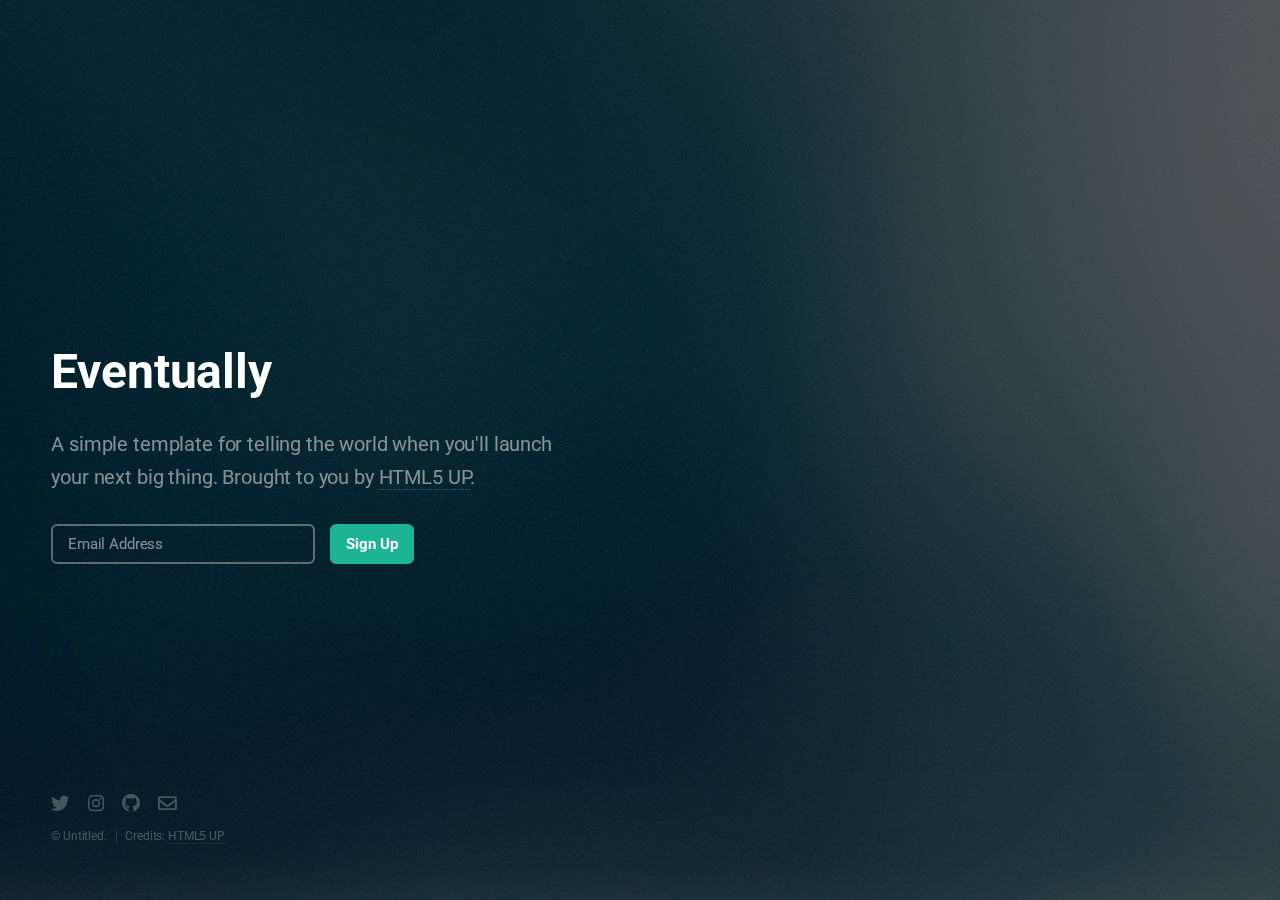
<file: index.html>
<!DOCTYPE HTML>
<!--
	Eventually by HTML5 UP
	html5up.net | @ajlkn
	Free for personal and commercial use under the CCA 3.0 license (html5up.net/license)
-->
<html>
	<head>
		<title>Eventually by HTML5 UP</title>
		<meta charset="utf-8" />
		<meta name="viewport" content="width=device-width, initial-scale=1, user-scalable=no" />
		<link rel="stylesheet" href="assets/css/main.css" />
	</head>
	<body class="is-preload">

		<!-- Header -->
			<header id="header">
				<h1>Eventually</h1>
				<p>A simple template for telling the world when you'll launch<br />
				your next big thing. Brought to you by <a href="http://html5up.net">HTML5 UP</a>.</p>
			</header>

		<!-- Signup Form -->
			<form id="signup-form" method="post" action="#">
				<input type="email" name="email" id="email" placeholder="Email Address" />
				<input type="submit" value="Sign Up" />
			</form>

		<!-- Footer -->
			<footer id="footer">
				<ul class="icons">
					<li><a href="#" class="icon brands fa-twitter"><span class="label">Twitter</span></a></li>
					<li><a href="#" class="icon brands fa-instagram"><span class="label">Instagram</span></a></li>
					<li><a href="#" class="icon brands fa-github"><span class="label">GitHub</span></a></li>
					<li><a href="#" class="icon fa-envelope"><span class="label">Email</span></a></li>
				</ul>
				<ul class="copyright">
					<li>&copy; Untitled.</li><li>Credits: <a href="http://html5up.net">HTML5 UP</a></li>
				</ul>
			</footer>

		<!-- Scripts -->
			<script src="assets/js/main.js"></script>

	</body>
</html>
</file>
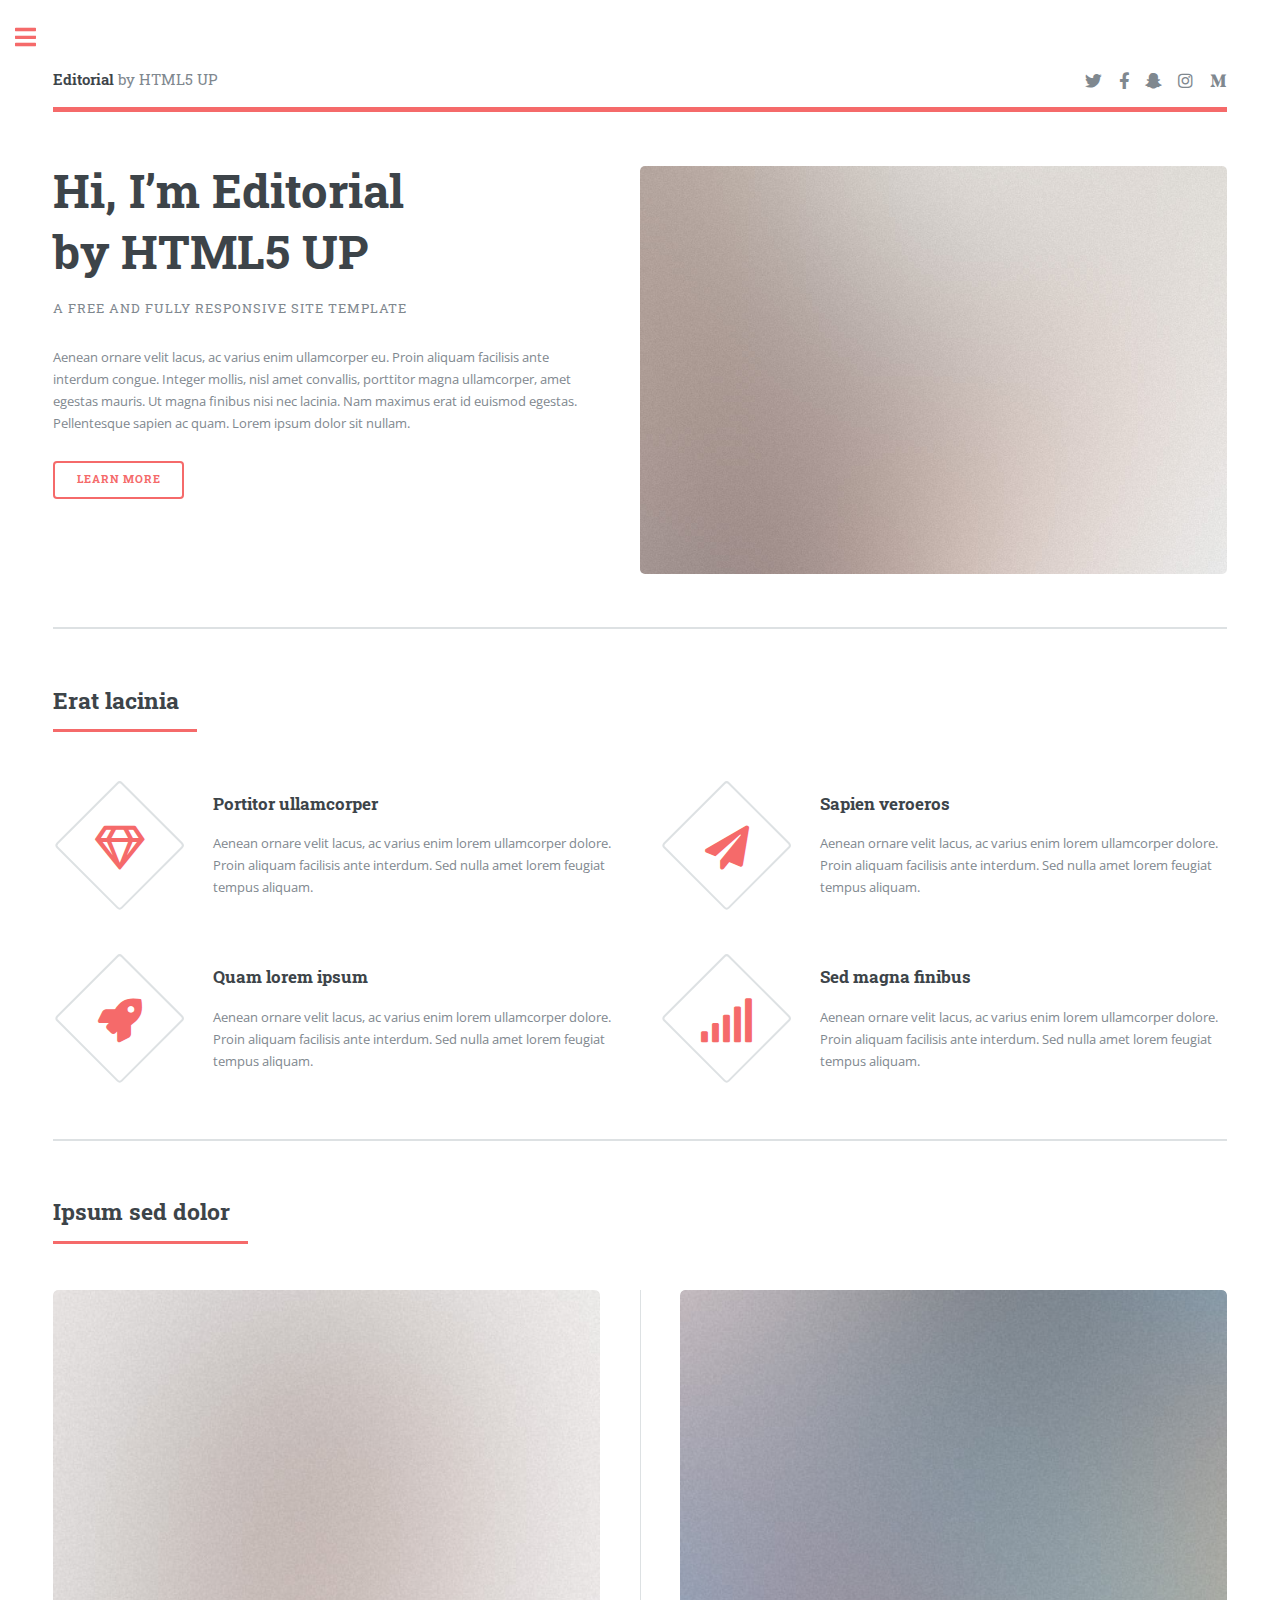
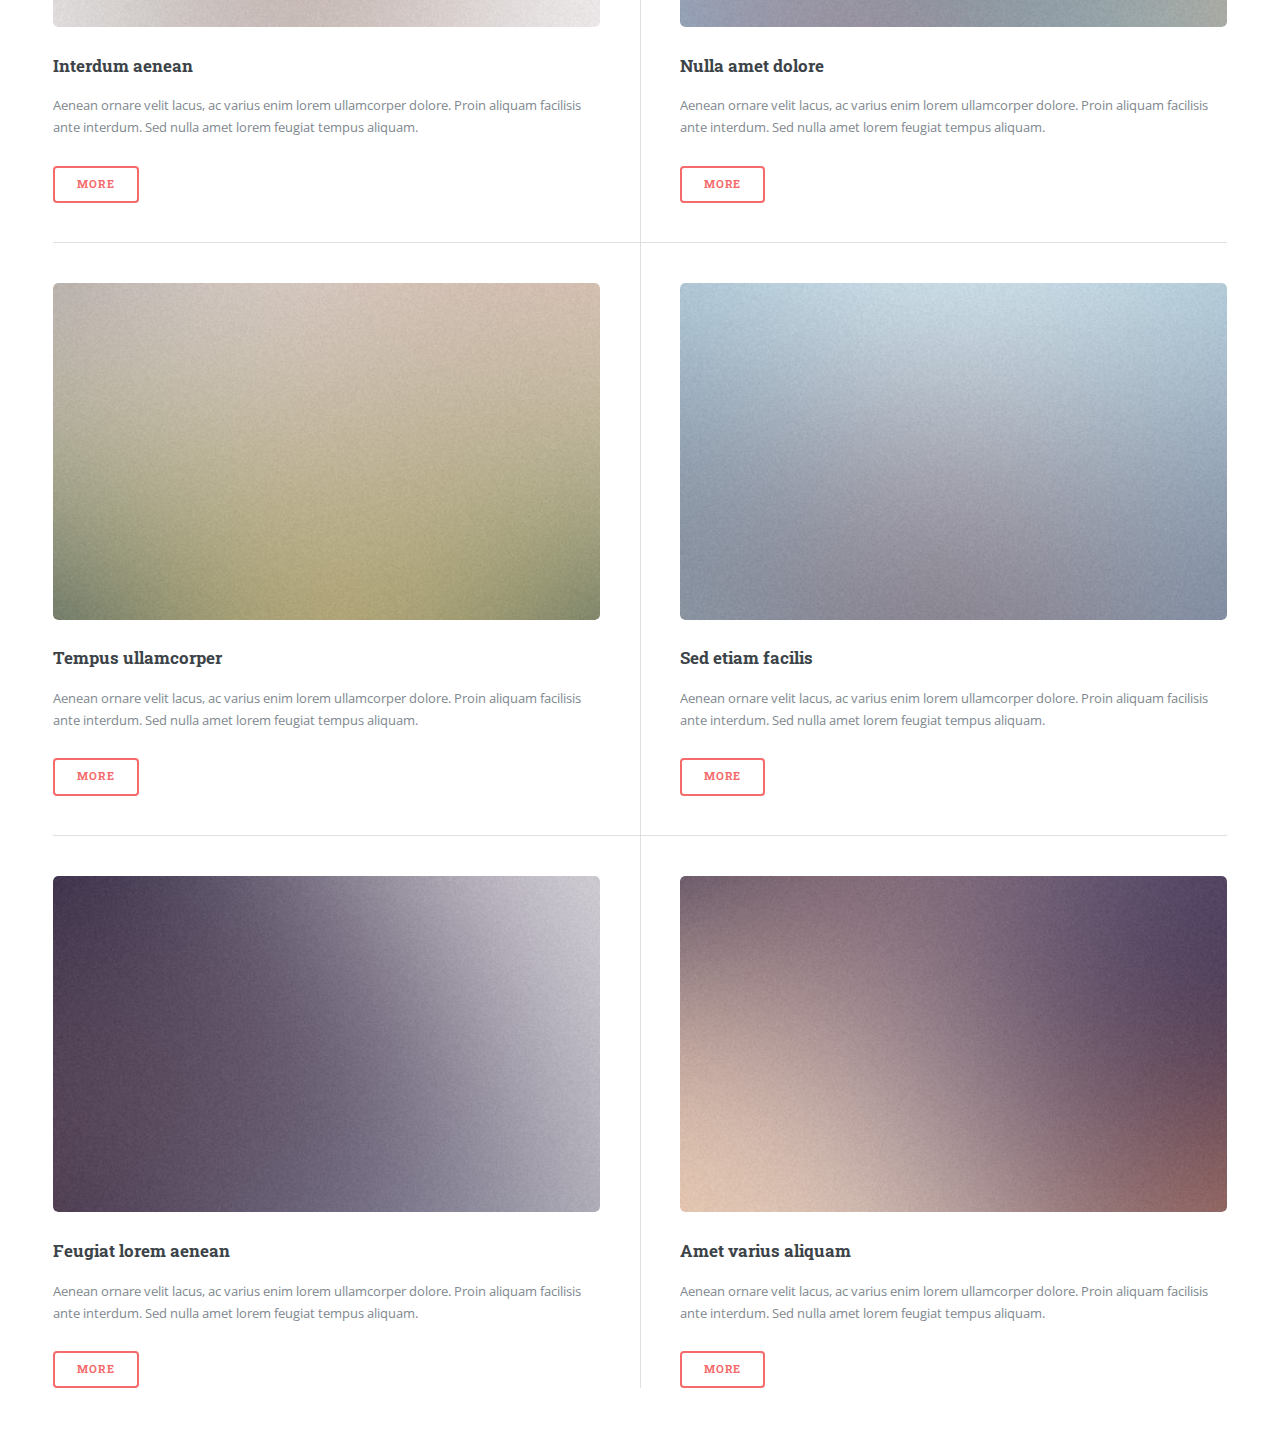
<file: presskit/index.html>
<!DOCTYPE HTML>
<!--
	Editorial by HTML5 UP
	html5up.net | @ajlkn
	Free for personal and commercial use under the CCA 3.0 license (html5up.net/license)
-->
<html>
	<head>
		<title>Editorial by HTML5 UP</title>
		<meta charset="utf-8" />
		<meta name="viewport" content="width=device-width, initial-scale=1, user-scalable=no" />
		<link rel="stylesheet" href="assets/css/main.css" />
	</head>
	<body class="is-preload">

		<!-- Wrapper -->
			<div id="wrapper">

				<!-- Main -->
					<div id="main">
						<div class="inner">

							<!-- Header -->
								<header id="header">
									<a href="index.html" class="logo"><strong>Editorial</strong> by HTML5 UP</a>
									<ul class="icons">
										<li><a href="#" class="icon brands fa-twitter"><span class="label">Twitter</span></a></li>
										<li><a href="#" class="icon brands fa-facebook-f"><span class="label">Facebook</span></a></li>
										<li><a href="#" class="icon brands fa-snapchat-ghost"><span class="label">Snapchat</span></a></li>
										<li><a href="#" class="icon brands fa-instagram"><span class="label">Instagram</span></a></li>
										<li><a href="#" class="icon brands fa-medium-m"><span class="label">Medium</span></a></li>
									</ul>
								</header>

							<!-- Banner -->
								<section id="banner">
									<div class="content">
										<header>
											<h1>Hi, I’m Editorial<br />
											by HTML5 UP</h1>
											<p>A free and fully responsive site template</p>
										</header>
										<p>Aenean ornare velit lacus, ac varius enim ullamcorper eu. Proin aliquam facilisis ante interdum congue. Integer mollis, nisl amet convallis, porttitor magna ullamcorper, amet egestas mauris. Ut magna finibus nisi nec lacinia. Nam maximus erat id euismod egestas. Pellentesque sapien ac quam. Lorem ipsum dolor sit nullam.</p>
										<ul class="actions">
											<li><a href="#" class="button big">Learn More</a></li>
										</ul>
									</div>
									<span class="image object">
										<img src="images/pic10.jpg" alt="" />
									</span>
								</section>

							<!-- Section -->
								<section>
									<header class="major">
										<h2>Erat lacinia</h2>
									</header>
									<div class="features">
										<article>
											<span class="icon fa-gem"></span>
											<div class="content">
												<h3>Portitor ullamcorper</h3>
												<p>Aenean ornare velit lacus, ac varius enim lorem ullamcorper dolore. Proin aliquam facilisis ante interdum. Sed nulla amet lorem feugiat tempus aliquam.</p>
											</div>
										</article>
										<article>
											<span class="icon solid fa-paper-plane"></span>
											<div class="content">
												<h3>Sapien veroeros</h3>
												<p>Aenean ornare velit lacus, ac varius enim lorem ullamcorper dolore. Proin aliquam facilisis ante interdum. Sed nulla amet lorem feugiat tempus aliquam.</p>
											</div>
										</article>
										<article>
											<span class="icon solid fa-rocket"></span>
											<div class="content">
												<h3>Quam lorem ipsum</h3>
												<p>Aenean ornare velit lacus, ac varius enim lorem ullamcorper dolore. Proin aliquam facilisis ante interdum. Sed nulla amet lorem feugiat tempus aliquam.</p>
											</div>
										</article>
										<article>
											<span class="icon solid fa-signal"></span>
											<div class="content">
												<h3>Sed magna finibus</h3>
												<p>Aenean ornare velit lacus, ac varius enim lorem ullamcorper dolore. Proin aliquam facilisis ante interdum. Sed nulla amet lorem feugiat tempus aliquam.</p>
											</div>
										</article>
									</div>
								</section>

							<!-- Section -->
								<section>
									<header class="major">
										<h2>Ipsum sed dolor</h2>
									</header>
									<div class="posts">
										<article>
											<a href="#" class="image"><img src="images/pic01.jpg" alt="" /></a>
											<h3>Interdum aenean</h3>
											<p>Aenean ornare velit lacus, ac varius enim lorem ullamcorper dolore. Proin aliquam facilisis ante interdum. Sed nulla amet lorem feugiat tempus aliquam.</p>
											<ul class="actions">
												<li><a href="#" class="button">More</a></li>
											</ul>
										</article>
										<article>
											<a href="#" class="image"><img src="images/pic02.jpg" alt="" /></a>
											<h3>Nulla amet dolore</h3>
											<p>Aenean ornare velit lacus, ac varius enim lorem ullamcorper dolore. Proin aliquam facilisis ante interdum. Sed nulla amet lorem feugiat tempus aliquam.</p>
											<ul class="actions">
												<li><a href="#" class="button">More</a></li>
											</ul>
										</article>
										<article>
											<a href="#" class="image"><img src="images/pic03.jpg" alt="" /></a>
											<h3>Tempus ullamcorper</h3>
											<p>Aenean ornare velit lacus, ac varius enim lorem ullamcorper dolore. Proin aliquam facilisis ante interdum. Sed nulla amet lorem feugiat tempus aliquam.</p>
											<ul class="actions">
												<li><a href="#" class="button">More</a></li>
											</ul>
										</article>
										<article>
											<a href="#" class="image"><img src="images/pic04.jpg" alt="" /></a>
											<h3>Sed etiam facilis</h3>
											<p>Aenean ornare velit lacus, ac varius enim lorem ullamcorper dolore. Proin aliquam facilisis ante interdum. Sed nulla amet lorem feugiat tempus aliquam.</p>
											<ul class="actions">
												<li><a href="#" class="button">More</a></li>
											</ul>
										</article>
										<article>
											<a href="#" class="image"><img src="images/pic05.jpg" alt="" /></a>
											<h3>Feugiat lorem aenean</h3>
											<p>Aenean ornare velit lacus, ac varius enim lorem ullamcorper dolore. Proin aliquam facilisis ante interdum. Sed nulla amet lorem feugiat tempus aliquam.</p>
											<ul class="actions">
												<li><a href="#" class="button">More</a></li>
											</ul>
										</article>
										<article>
											<a href="#" class="image"><img src="images/pic06.jpg" alt="" /></a>
											<h3>Amet varius aliquam</h3>
											<p>Aenean ornare velit lacus, ac varius enim lorem ullamcorper dolore. Proin aliquam facilisis ante interdum. Sed nulla amet lorem feugiat tempus aliquam.</p>
											<ul class="actions">
												<li><a href="#" class="button">More</a></li>
											</ul>
										</article>
									</div>
								</section>

						</div>
					</div>

				<!-- Sidebar -->
					<div id="sidebar">
						<div class="inner">

							<!-- Search -->
								<section id="search" class="alt">
									<form method="post" action="#">
										<input type="text" name="query" id="query" placeholder="Search" />
									</form>
								</section>

							<!-- Menu -->
								<nav id="menu">
									<header class="major">
										<h2>Menu</h2>
									</header>
									<ul>
										<li><a href="index.html">Homepage</a></li>
										<li><a href="generic.html">Generic</a></li>
										<li><a href="elements.html">Elements</a></li>
										<li>
											<span class="opener">Submenu</span>
											<ul>
												<li><a href="#">Lorem Dolor</a></li>
												<li><a href="#">Ipsum Adipiscing</a></li>
												<li><a href="#">Tempus Magna</a></li>
												<li><a href="#">Feugiat Veroeros</a></li>
											</ul>
										</li>
										<li><a href="#">Etiam Dolore</a></li>
										<li><a href="#">Adipiscing</a></li>
										<li>
											<span class="opener">Another Submenu</span>
											<ul>
												<li><a href="#">Lorem Dolor</a></li>
												<li><a href="#">Ipsum Adipiscing</a></li>
												<li><a href="#">Tempus Magna</a></li>
												<li><a href="#">Feugiat Veroeros</a></li>
											</ul>
										</li>
										<li><a href="#">Maximus Erat</a></li>
										<li><a href="#">Sapien Mauris</a></li>
										<li><a href="#">Amet Lacinia</a></li>
									</ul>
								</nav>

							<!-- Section -->
								<section>
									<header class="major">
										<h2>Ante interdum</h2>
									</header>
									<div class="mini-posts">
										<article>
											<a href="#" class="image"><img src="images/pic07.jpg" alt="" /></a>
											<p>Aenean ornare velit lacus, ac varius enim lorem ullamcorper dolore aliquam.</p>
										</article>
										<article>
											<a href="#" class="image"><img src="images/pic08.jpg" alt="" /></a>
											<p>Aenean ornare velit lacus, ac varius enim lorem ullamcorper dolore aliquam.</p>
										</article>
										<article>
											<a href="#" class="image"><img src="images/pic09.jpg" alt="" /></a>
											<p>Aenean ornare velit lacus, ac varius enim lorem ullamcorper dolore aliquam.</p>
										</article>
									</div>
									<ul class="actions">
										<li><a href="#" class="button">More</a></li>
									</ul>
								</section>

							<!-- Section -->
								<section>
									<header class="major">
										<h2>Get in touch</h2>
									</header>
									<p>Sed varius enim lorem ullamcorper dolore aliquam aenean ornare velit lacus, ac varius enim lorem ullamcorper dolore. Proin sed aliquam facilisis ante interdum. Sed nulla amet lorem feugiat tempus aliquam.</p>
									<ul class="contact">
										<li class="icon solid fa-envelope"><a href="#">information@untitled.tld</a></li>
										<li class="icon solid fa-phone">(000) 000-0000</li>
										<li class="icon solid fa-home">1234 Somewhere Road #8254<br />
										Nashville, TN 00000-0000</li>
									</ul>
								</section>

							<!-- Footer -->
								<footer id="footer">
									<p class="copyright">&copy; Untitled. All rights reserved. Demo Images: <a href="https://unsplash.com">Unsplash</a>. Design: <a href="https://html5up.net">HTML5 UP</a>.</p>
								</footer>

						</div>
					</div>

			</div>

		<!-- Scripts -->
			<script src="assets/js/jquery.min.js"></script>
			<script src="assets/js/browser.min.js"></script>
			<script src="assets/js/breakpoints.min.js"></script>
			<script src="assets/js/util.js"></script>
			<script src="assets/js/main.js"></script>

	</body>
</html>
</file>
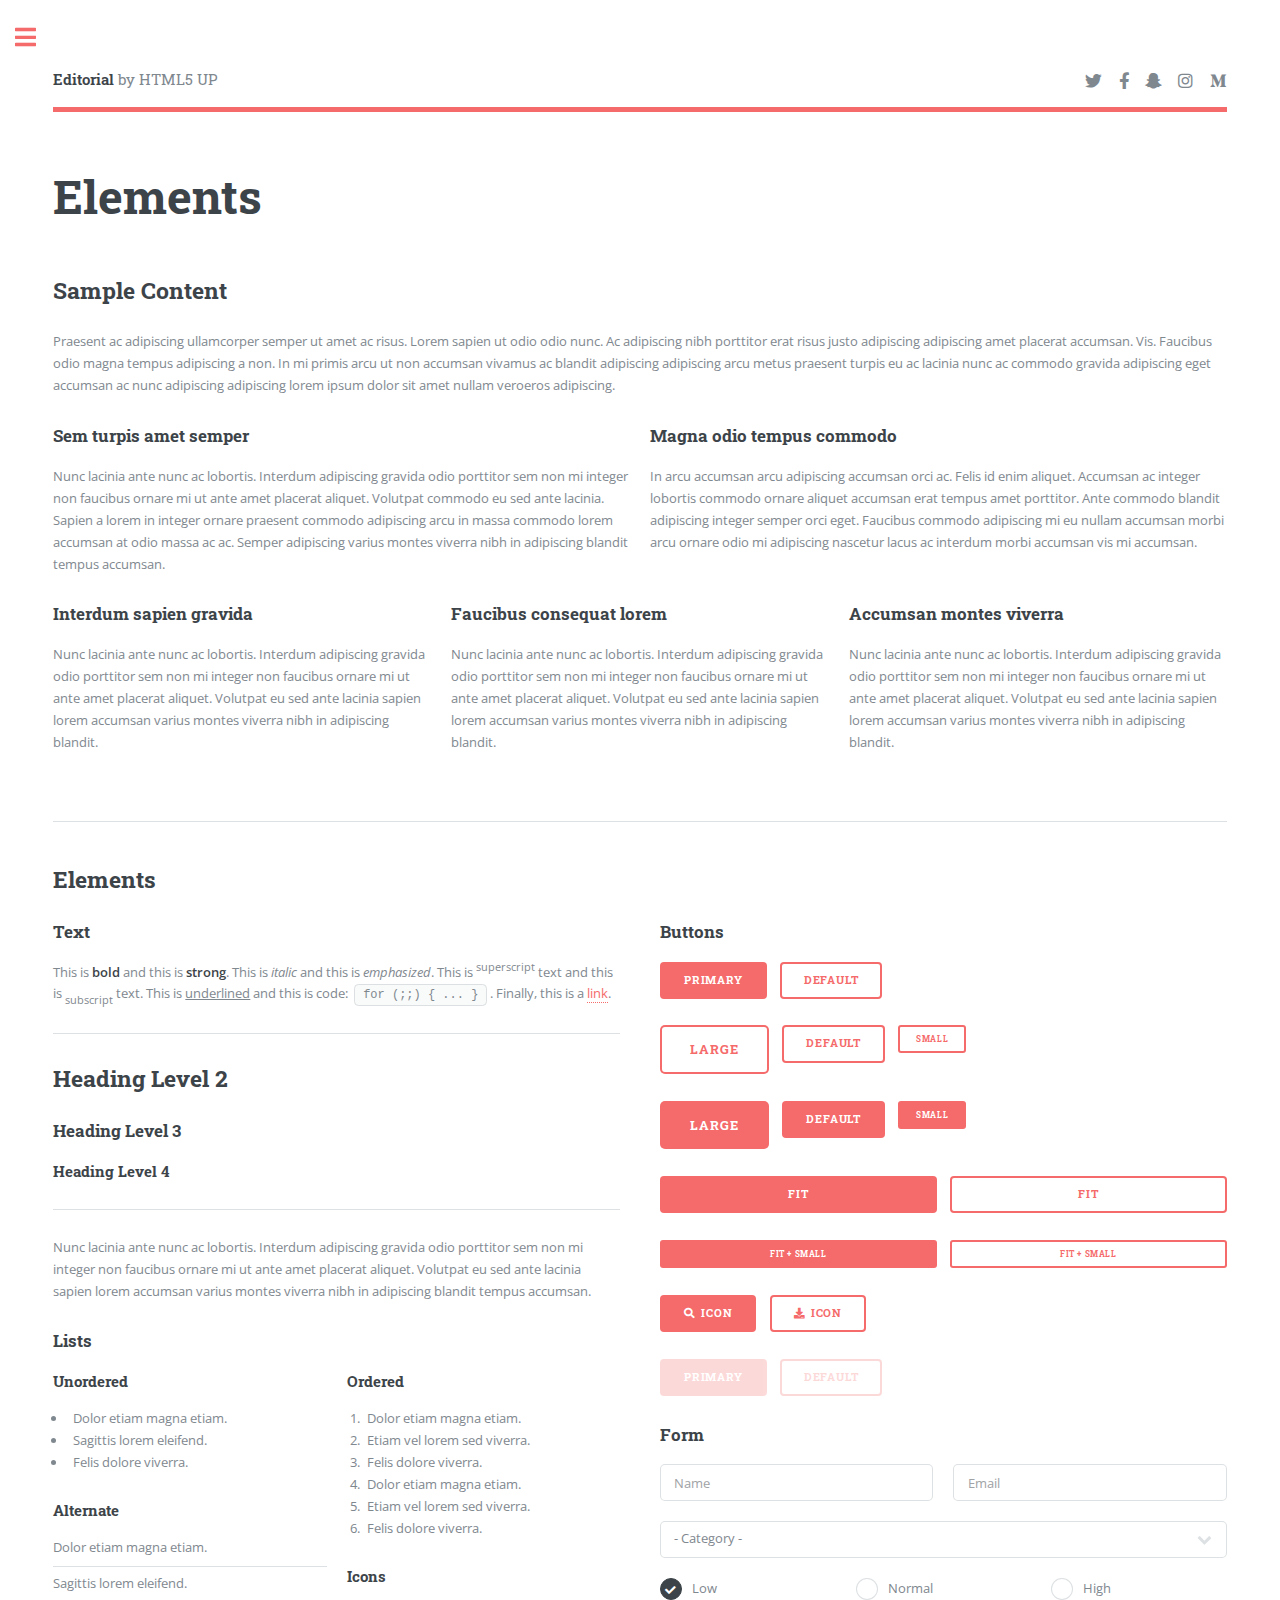
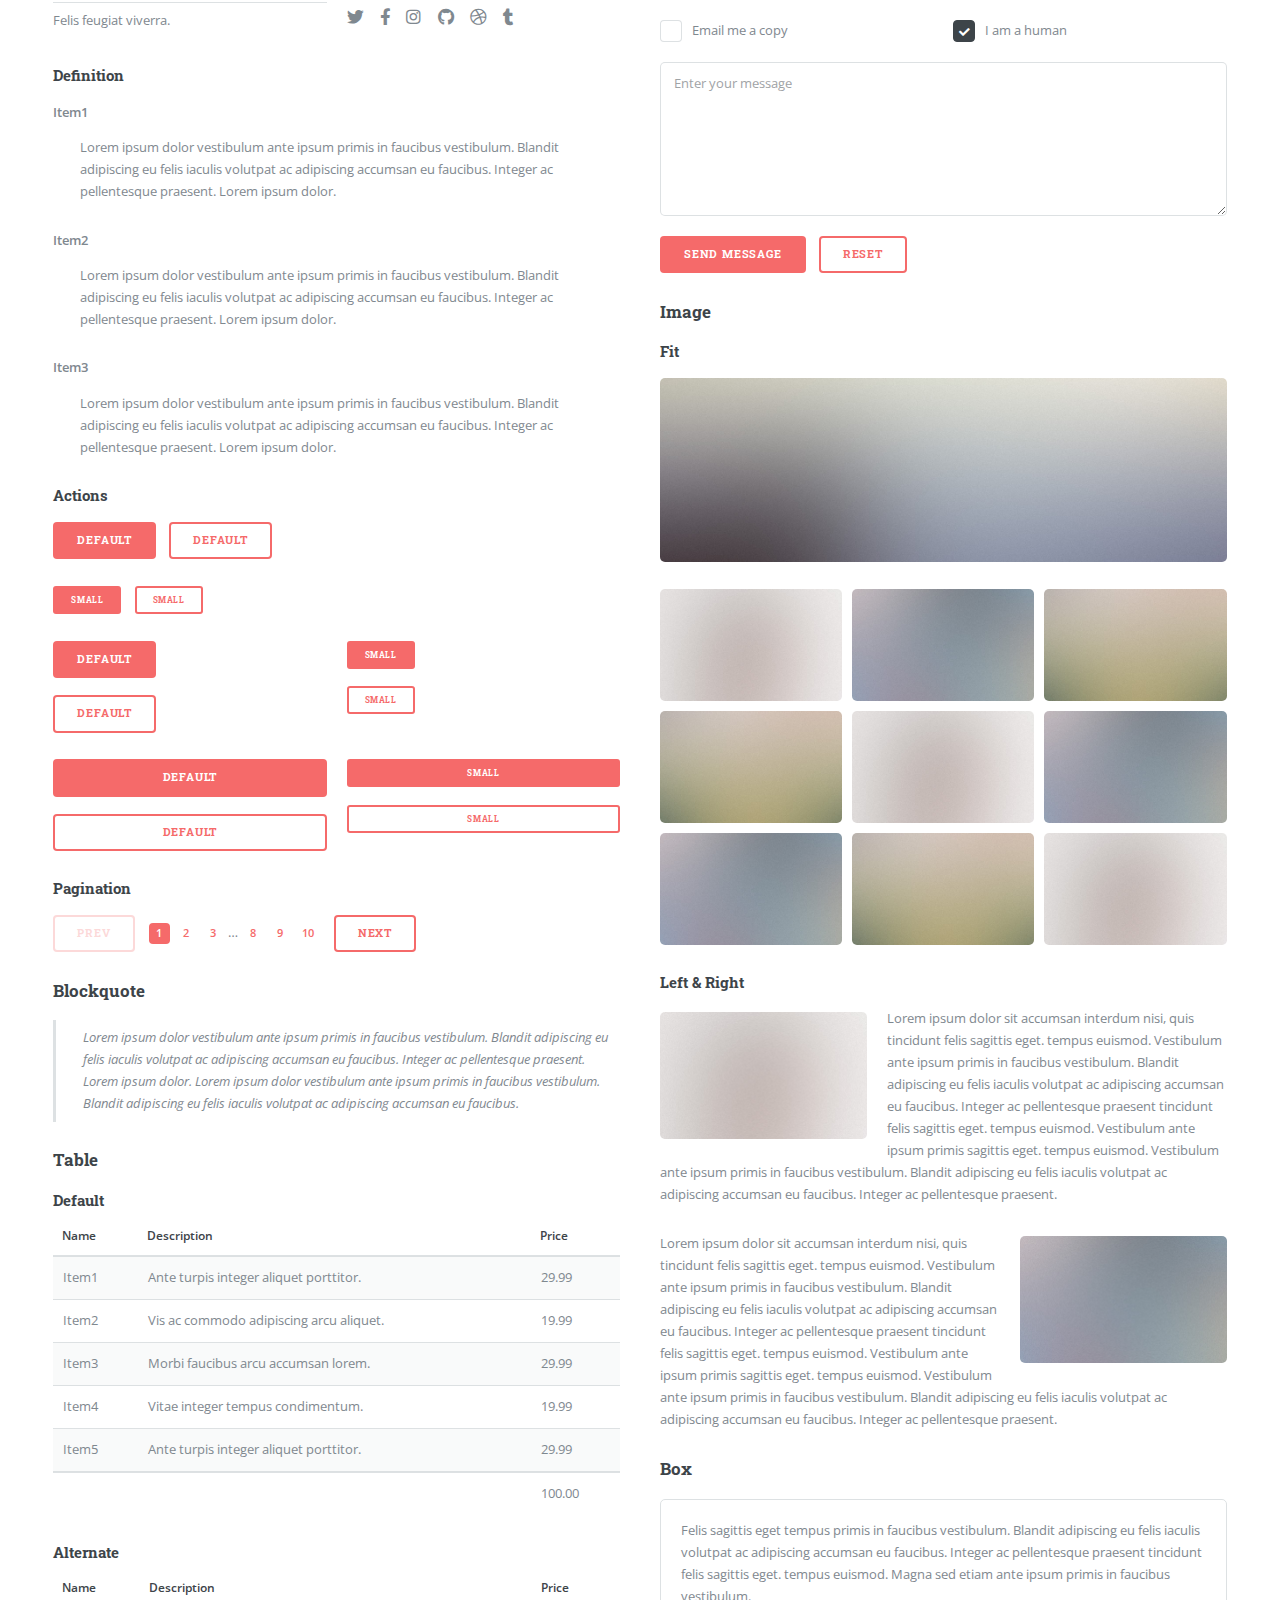
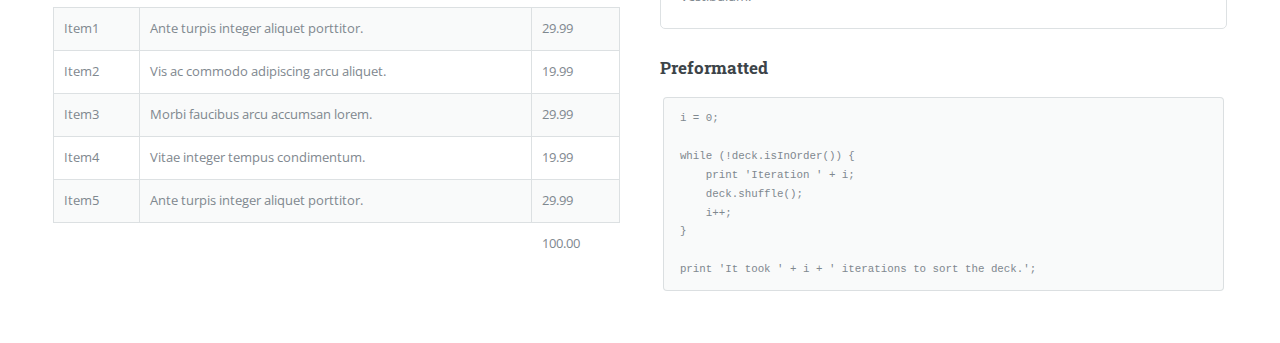
<file: presskit/elements.html>
<!DOCTYPE HTML>
<!--
	Editorial by HTML5 UP
	html5up.net | @ajlkn
	Free for personal and commercial use under the CCA 3.0 license (html5up.net/license)
-->
<html>
	<head>
		<title>Elements - Editorial by HTML5 UP</title>
		<meta charset="utf-8" />
		<meta name="viewport" content="width=device-width, initial-scale=1, user-scalable=no" />
		<link rel="stylesheet" href="assets/css/main.css" />
	</head>
	<body class="is-preload">

		<!-- Wrapper -->
			<div id="wrapper">

				<!-- Main -->
					<div id="main">
						<div class="inner">

							<!-- Header -->
								<header id="header">
									<a href="index.html" class="logo"><strong>Editorial</strong> by HTML5 UP</a>
									<ul class="icons">
										<li><a href="#" class="icon brands fa-twitter"><span class="label">Twitter</span></a></li>
										<li><a href="#" class="icon brands fa-facebook-f"><span class="label">Facebook</span></a></li>
										<li><a href="#" class="icon brands fa-snapchat-ghost"><span class="label">Snapchat</span></a></li>
										<li><a href="#" class="icon brands fa-instagram"><span class="label">Instagram</span></a></li>
										<li><a href="#" class="icon brands fa-medium-m"><span class="label">Medium</span></a></li>
									</ul>
								</header>

							<!-- Content -->
								<section>
									<header class="main">
										<h1>Elements</h1>
									</header>

									<!-- Content -->
										<h2 id="content">Sample Content</h2>
										<p>Praesent ac adipiscing ullamcorper semper ut amet ac risus. Lorem sapien ut odio odio nunc. Ac adipiscing nibh porttitor erat risus justo adipiscing adipiscing amet placerat accumsan. Vis. Faucibus odio magna tempus adipiscing a non. In mi primis arcu ut non accumsan vivamus ac blandit adipiscing adipiscing arcu metus praesent turpis eu ac lacinia nunc ac commodo gravida adipiscing eget accumsan ac nunc adipiscing adipiscing lorem ipsum dolor sit amet nullam veroeros adipiscing.</p>
										<div class="row">
											<div class="col-6 col-12-small">
												<h3>Sem turpis amet semper</h3>
												<p>Nunc lacinia ante nunc ac lobortis. Interdum adipiscing gravida odio porttitor sem non mi integer non faucibus ornare mi ut ante amet placerat aliquet. Volutpat commodo eu sed ante lacinia. Sapien a lorem in integer ornare praesent commodo adipiscing arcu in massa commodo lorem accumsan at odio massa ac ac. Semper adipiscing varius montes viverra nibh in adipiscing blandit tempus accumsan.</p>
											</div>
											<div class="col-6 col-12-small">
												<h3>Magna odio tempus commodo</h3>
												<p>In arcu accumsan arcu adipiscing accumsan orci ac. Felis id enim aliquet. Accumsan ac integer lobortis commodo ornare aliquet accumsan erat tempus amet porttitor. Ante commodo blandit adipiscing integer semper orci eget. Faucibus commodo adipiscing mi eu nullam accumsan morbi arcu ornare odio mi adipiscing nascetur lacus ac interdum morbi accumsan vis mi accumsan.</p>
											</div>
											<!-- Break -->
											<div class="col-4 col-12-medium">
												<h3>Interdum sapien gravida</h3>
												<p>Nunc lacinia ante nunc ac lobortis. Interdum adipiscing gravida odio porttitor sem non mi integer non faucibus ornare mi ut ante amet placerat aliquet. Volutpat eu sed ante lacinia sapien lorem accumsan varius montes viverra nibh in adipiscing blandit.</p>
											</div>
											<div class="col-4 col-12-medium">
												<h3>Faucibus consequat lorem</h3>
												<p>Nunc lacinia ante nunc ac lobortis. Interdum adipiscing gravida odio porttitor sem non mi integer non faucibus ornare mi ut ante amet placerat aliquet. Volutpat eu sed ante lacinia sapien lorem accumsan varius montes viverra nibh in adipiscing blandit.</p>
											</div>
											<div class="col-4 col-12-medium">
												<h3>Accumsan montes viverra</h3>
												<p>Nunc lacinia ante nunc ac lobortis. Interdum adipiscing gravida odio porttitor sem non mi integer non faucibus ornare mi ut ante amet placerat aliquet. Volutpat eu sed ante lacinia sapien lorem accumsan varius montes viverra nibh in adipiscing blandit.</p>
											</div>
										</div>

									<hr class="major" />

									<!-- Elements -->
										<h2 id="elements">Elements</h2>
										<div class="row gtr-200">
											<div class="col-6 col-12-medium">

												<!-- Text stuff -->
													<h3>Text</h3>
													<p>This is <b>bold</b> and this is <strong>strong</strong>. This is <i>italic</i> and this is <em>emphasized</em>.
													This is <sup>superscript</sup> text and this is <sub>subscript</sub> text.
													This is <u>underlined</u> and this is code: <code>for (;;) { ... }</code>.
													Finally, this is a <a href="#">link</a>.</p>
													<hr />
													<h2>Heading Level 2</h2>
													<h3>Heading Level 3</h3>
													<h4>Heading Level 4</h4>
													<hr />
													<p>Nunc lacinia ante nunc ac lobortis. Interdum adipiscing gravida odio porttitor sem non mi integer non faucibus ornare mi ut ante amet placerat aliquet. Volutpat eu sed ante lacinia sapien lorem accumsan varius montes viverra nibh in adipiscing blandit tempus accumsan.</p>

												<!-- Lists -->
													<h3>Lists</h3>
													<div class="row">
														<div class="col-6 col-12-small">

															<h4>Unordered</h4>
															<ul>
																<li>Dolor etiam magna etiam.</li>
																<li>Sagittis lorem eleifend.</li>
																<li>Felis dolore viverra.</li>
															</ul>

															<h4>Alternate</h4>
															<ul class="alt">
																<li>Dolor etiam magna etiam.</li>
																<li>Sagittis lorem eleifend.</li>
																<li>Felis feugiat viverra.</li>
															</ul>

														</div>
														<div class="col-6 col-12-small">

															<h4>Ordered</h4>
															<ol>
																<li>Dolor etiam magna etiam.</li>
																<li>Etiam vel lorem sed viverra.</li>
																<li>Felis dolore viverra.</li>
																<li>Dolor etiam magna etiam.</li>
																<li>Etiam vel lorem sed viverra.</li>
																<li>Felis dolore viverra.</li>
															</ol>

															<h4>Icons</h4>
															<ul class="icons">
																<li><a href="#" class="icon brands fa-twitter"><span class="label">Twitter</span></a></li>
																<li><a href="#" class="icon brands fa-facebook-f"><span class="label">Facebook</span></a></li>
																<li><a href="#" class="icon brands fa-instagram"><span class="label">Instagram</span></a></li>
																<li><a href="#" class="icon brands fa-github"><span class="label">Github</span></a></li>
																<li><a href="#" class="icon brands fa-dribbble"><span class="label">Dribbble</span></a></li>
																<li><a href="#" class="icon brands fa-tumblr"><span class="label">Tumblr</span></a></li>
															</ul>

														</div>
													</div>
													<h4>Definition</h4>
													<dl>
														<dt>Item1</dt>
														<dd>
															<p>Lorem ipsum dolor vestibulum ante ipsum primis in faucibus vestibulum. Blandit adipiscing eu felis iaculis volutpat ac adipiscing accumsan eu faucibus. Integer ac pellentesque praesent. Lorem ipsum dolor.</p>
														</dd>
														<dt>Item2</dt>
														<dd>
															<p>Lorem ipsum dolor vestibulum ante ipsum primis in faucibus vestibulum. Blandit adipiscing eu felis iaculis volutpat ac adipiscing accumsan eu faucibus. Integer ac pellentesque praesent. Lorem ipsum dolor.</p>
														</dd>
														<dt>Item3</dt>
														<dd>
															<p>Lorem ipsum dolor vestibulum ante ipsum primis in faucibus vestibulum. Blandit adipiscing eu felis iaculis volutpat ac adipiscing accumsan eu faucibus. Integer ac pellentesque praesent. Lorem ipsum dolor.</p>
														</dd>
													</dl>

													<h4>Actions</h4>
													<ul class="actions">
														<li><a href="#" class="button primary">Default</a></li>
														<li><a href="#" class="button">Default</a></li>
													</ul>
													<ul class="actions small">
														<li><a href="#" class="button primary small">Small</a></li>
														<li><a href="#" class="button small">Small</a></li>
													</ul>
													<div class="row">
														<div class="col-6 col-12-small">
															<ul class="actions stacked">
																<li><a href="#" class="button primary">Default</a></li>
																<li><a href="#" class="button">Default</a></li>
															</ul>
														</div>
														<div class="col-6 col-12-small">
															<ul class="actions stacked">
																<li><a href="#" class="button primary small">Small</a></li>
																<li><a href="#" class="button small">Small</a></li>
															</ul>
														</div>
														<div class="col-6 col-12-small">
															<ul class="actions stacked">
																<li><a href="#" class="button primary fit">Default</a></li>
																<li><a href="#" class="button fit">Default</a></li>
															</ul>
														</div>
														<div class="col-6 col-12-small">
															<ul class="actions stacked">
																<li><a href="#" class="button primary small fit">Small</a></li>
																<li><a href="#" class="button small fit">Small</a></li>
															</ul>
														</div>
													</div>

													<h4>Pagination</h4>
													<ul class="pagination">
														<li><span class="button disabled">Prev</span></li>
														<li><a href="#" class="page active">1</a></li>
														<li><a href="#" class="page">2</a></li>
														<li><a href="#" class="page">3</a></li>
														<li><span>&hellip;</span></li>
														<li><a href="#" class="page">8</a></li>
														<li><a href="#" class="page">9</a></li>
														<li><a href="#" class="page">10</a></li>
														<li><a href="#" class="button">Next</a></li>
													</ul>

												<!-- Blockquote -->
													<h3>Blockquote</h3>
													<blockquote>Lorem ipsum dolor vestibulum ante ipsum primis in faucibus vestibulum. Blandit adipiscing eu felis iaculis volutpat ac adipiscing accumsan eu faucibus. Integer ac pellentesque praesent. Lorem ipsum dolor. Lorem ipsum dolor vestibulum ante ipsum primis in faucibus vestibulum. Blandit adipiscing eu felis iaculis volutpat ac adipiscing accumsan eu faucibus.</blockquote>

												<!-- Table -->
													<h3>Table</h3>

													<h4>Default</h4>
													<div class="table-wrapper">
														<table>
															<thead>
																<tr>
																	<th>Name</th>
																	<th>Description</th>
																	<th>Price</th>
																</tr>
															</thead>
															<tbody>
																<tr>
																	<td>Item1</td>
																	<td>Ante turpis integer aliquet porttitor.</td>
																	<td>29.99</td>
																</tr>
																<tr>
																	<td>Item2</td>
																	<td>Vis ac commodo adipiscing arcu aliquet.</td>
																	<td>19.99</td>
																</tr>
																<tr>
																	<td>Item3</td>
																	<td> Morbi faucibus arcu accumsan lorem.</td>
																	<td>29.99</td>
																</tr>
																<tr>
																	<td>Item4</td>
																	<td>Vitae integer tempus condimentum.</td>
																	<td>19.99</td>
																</tr>
																<tr>
																	<td>Item5</td>
																	<td>Ante turpis integer aliquet porttitor.</td>
																	<td>29.99</td>
																</tr>
															</tbody>
															<tfoot>
																<tr>
																	<td colspan="2"></td>
																	<td>100.00</td>
																</tr>
															</tfoot>
														</table>
													</div>

													<h4>Alternate</h4>
													<div class="table-wrapper">
														<table class="alt">
															<thead>
																<tr>
																	<th>Name</th>
																	<th>Description</th>
																	<th>Price</th>
																</tr>
															</thead>
															<tbody>
																<tr>
																	<td>Item1</td>
																	<td>Ante turpis integer aliquet porttitor.</td>
																	<td>29.99</td>
																</tr>
																<tr>
																	<td>Item2</td>
																	<td>Vis ac commodo adipiscing arcu aliquet.</td>
																	<td>19.99</td>
																</tr>
																<tr>
																	<td>Item3</td>
																	<td> Morbi faucibus arcu accumsan lorem.</td>
																	<td>29.99</td>
																</tr>
																<tr>
																	<td>Item4</td>
																	<td>Vitae integer tempus condimentum.</td>
																	<td>19.99</td>
																</tr>
																<tr>
																	<td>Item5</td>
																	<td>Ante turpis integer aliquet porttitor.</td>
																	<td>29.99</td>
																</tr>
															</tbody>
															<tfoot>
																<tr>
																	<td colspan="2"></td>
																	<td>100.00</td>
																</tr>
															</tfoot>
														</table>
													</div>

											</div>
											<div class="col-6 col-12-medium">

												<!-- Buttons -->
													<h3>Buttons</h3>
													<ul class="actions">
														<li><a href="#" class="button primary">Primary</a></li>
														<li><a href="#" class="button">Default</a></li>
													</ul>
													<ul class="actions">
														<li><a href="#" class="button large">Large</a></li>
														<li><a href="#" class="button">Default</a></li>
														<li><a href="#" class="button small">Small</a></li>
													</ul>
													<ul class="actions">
														<li><a href="#" class="button primary large">Large</a></li>
														<li><a href="#" class="button primary">Default</a></li>
														<li><a href="#" class="button primary small">Small</a></li>
													</ul>
													<ul class="actions fit">
														<li><a href="#" class="button primary fit">Fit</a></li>
														<li><a href="#" class="button fit">Fit</a></li>
													</ul>
													<ul class="actions fit small">
														<li><a href="#" class="button primary fit small">Fit + Small</a></li>
														<li><a href="#" class="button fit small">Fit + Small</a></li>
													</ul>
													<ul class="actions">
														<li><a href="#" class="button primary icon solid fa-search">Icon</a></li>
														<li><a href="#" class="button icon solid fa-download">Icon</a></li>
													</ul>
													<ul class="actions">
														<li><span class="button primary disabled">Primary</span></li>
														<li><span class="button disabled">Default</span></li>
													</ul>

												<!-- Form -->
													<h3>Form</h3>

													<form method="post" action="#">
														<div class="row gtr-uniform">
															<div class="col-6 col-12-xsmall">
																<input type="text" name="demo-name" id="demo-name" value="" placeholder="Name" />
															</div>
															<div class="col-6 col-12-xsmall">
																<input type="email" name="demo-email" id="demo-email" value="" placeholder="Email" />
															</div>
															<!-- Break -->
															<div class="col-12">
																<select name="demo-category" id="demo-category">
																	<option value="">- Category -</option>
																	<option value="1">Manufacturing</option>
																	<option value="1">Shipping</option>
																	<option value="1">Administration</option>
																	<option value="1">Human Resources</option>
																</select>
															</div>
															<!-- Break -->
															<div class="col-4 col-12-small">
																<input type="radio" id="demo-priority-low" name="demo-priority" checked>
																<label for="demo-priority-low">Low</label>
															</div>
															<div class="col-4 col-12-small">
																<input type="radio" id="demo-priority-normal" name="demo-priority">
																<label for="demo-priority-normal">Normal</label>
															</div>
															<div class="col-4 col-12-small">
																<input type="radio" id="demo-priority-high" name="demo-priority">
																<label for="demo-priority-high">High</label>
															</div>
															<!-- Break -->
															<div class="col-6 col-12-small">
																<input type="checkbox" id="demo-copy" name="demo-copy">
																<label for="demo-copy">Email me a copy</label>
															</div>
															<div class="col-6 col-12-small">
																<input type="checkbox" id="demo-human" name="demo-human" checked>
																<label for="demo-human">I am a human</label>
															</div>
															<!-- Break -->
															<div class="col-12">
																<textarea name="demo-message" id="demo-message" placeholder="Enter your message" rows="6"></textarea>
															</div>
															<!-- Break -->
															<div class="col-12">
																<ul class="actions">
																	<li><input type="submit" value="Send Message" class="primary" /></li>
																	<li><input type="reset" value="Reset" /></li>
																</ul>
															</div>
														</div>
													</form>

												<!-- Image -->
													<h3>Image</h3>

													<h4>Fit</h4>
													<span class="image fit"><img src="images/pic11.jpg" alt="" /></span>
													<div class="box alt">
														<div class="row gtr-50 gtr-uniform">
															<div class="col-4"><span class="image fit"><img src="images/pic01.jpg" alt="" /></span></div>
															<div class="col-4"><span class="image fit"><img src="images/pic02.jpg" alt="" /></span></div>
															<div class="col-4"><span class="image fit"><img src="images/pic03.jpg" alt="" /></span></div>
															<!-- Break -->
															<div class="col-4"><span class="image fit"><img src="images/pic03.jpg" alt="" /></span></div>
															<div class="col-4"><span class="image fit"><img src="images/pic01.jpg" alt="" /></span></div>
															<div class="col-4"><span class="image fit"><img src="images/pic02.jpg" alt="" /></span></div>
															<!-- Break -->
															<div class="col-4"><span class="image fit"><img src="images/pic02.jpg" alt="" /></span></div>
															<div class="col-4"><span class="image fit"><img src="images/pic03.jpg" alt="" /></span></div>
															<div class="col-4"><span class="image fit"><img src="images/pic01.jpg" alt="" /></span></div>
														</div>
													</div>

													<h4>Left &amp; Right</h4>
													<p><span class="image left"><img src="images/pic01.jpg" alt="" /></span>Lorem ipsum dolor sit accumsan interdum nisi, quis tincidunt felis sagittis eget. tempus euismod. Vestibulum ante ipsum primis in faucibus vestibulum. Blandit adipiscing eu felis iaculis volutpat ac adipiscing accumsan eu faucibus. Integer ac pellentesque praesent tincidunt felis sagittis eget. tempus euismod. Vestibulum ante ipsum primis sagittis eget. tempus euismod. Vestibulum ante ipsum primis in faucibus vestibulum. Blandit adipiscing eu felis iaculis volutpat ac adipiscing accumsan eu faucibus. Integer ac pellentesque praesent.</p>
													<p><span class="image right"><img src="images/pic02.jpg" alt="" /></span>Lorem ipsum dolor sit accumsan interdum nisi, quis tincidunt felis sagittis eget. tempus euismod. Vestibulum ante ipsum primis in faucibus vestibulum. Blandit adipiscing eu felis iaculis volutpat ac adipiscing accumsan eu faucibus. Integer ac pellentesque praesent tincidunt felis sagittis eget. tempus euismod. Vestibulum ante ipsum primis sagittis eget. tempus euismod. Vestibulum ante ipsum primis in faucibus vestibulum. Blandit adipiscing eu felis iaculis volutpat ac adipiscing accumsan eu faucibus. Integer ac pellentesque praesent.</p>

												<!-- Box -->
													<h3>Box</h3>
													<div class="box">
														<p>Felis sagittis eget tempus primis in faucibus vestibulum. Blandit adipiscing eu felis iaculis volutpat ac adipiscing accumsan eu faucibus. Integer ac pellentesque praesent tincidunt felis sagittis eget. tempus euismod. Magna sed etiam ante ipsum primis in faucibus vestibulum.</p>
													</div>

												<!-- Preformatted Code -->
													<h3>Preformatted</h3>
													<pre><code>i = 0;

while (!deck.isInOrder()) {
    print 'Iteration ' + i;
    deck.shuffle();
    i++;
}

print 'It took ' + i + ' iterations to sort the deck.';
</code></pre>

											</div>
										</div>

								</section>

						</div>
					</div>

				<!-- Sidebar -->
					<div id="sidebar">
						<div class="inner">

							<!-- Search -->
								<section id="search" class="alt">
									<form method="post" action="#">
										<input type="text" name="query" id="query" placeholder="Search" />
									</form>
								</section>

							<!-- Menu -->
								<nav id="menu">
									<header class="major">
										<h2>Menu</h2>
									</header>
									<ul>
										<li><a href="index.html">Homepage</a></li>
										<li><a href="generic.html">Generic</a></li>
										<li><a href="elements.html">Elements</a></li>
										<li>
											<span class="opener">Submenu</span>
											<ul>
												<li><a href="#">Lorem Dolor</a></li>
												<li><a href="#">Ipsum Adipiscing</a></li>
												<li><a href="#">Tempus Magna</a></li>
												<li><a href="#">Feugiat Veroeros</a></li>
											</ul>
										</li>
										<li><a href="#">Etiam Dolore</a></li>
										<li><a href="#">Adipiscing</a></li>
										<li>
											<span class="opener">Another Submenu</span>
											<ul>
												<li><a href="#">Lorem Dolor</a></li>
												<li><a href="#">Ipsum Adipiscing</a></li>
												<li><a href="#">Tempus Magna</a></li>
												<li><a href="#">Feugiat Veroeros</a></li>
											</ul>
										</li>
										<li><a href="#">Maximus Erat</a></li>
										<li><a href="#">Sapien Mauris</a></li>
										<li><a href="#">Amet Lacinia</a></li>
									</ul>
								</nav>

							<!-- Section -->
								<section>
									<header class="major">
										<h2>Ante interdum</h2>
									</header>
									<div class="mini-posts">
										<article>
											<a href="#" class="image"><img src="images/pic07.jpg" alt="" /></a>
											<p>Aenean ornare velit lacus, ac varius enim lorem ullamcorper dolore aliquam.</p>
										</article>
										<article>
											<a href="#" class="image"><img src="images/pic08.jpg" alt="" /></a>
											<p>Aenean ornare velit lacus, ac varius enim lorem ullamcorper dolore aliquam.</p>
										</article>
										<article>
											<a href="#" class="image"><img src="images/pic09.jpg" alt="" /></a>
											<p>Aenean ornare velit lacus, ac varius enim lorem ullamcorper dolore aliquam.</p>
										</article>
									</div>
									<ul class="actions">
										<li><a href="#" class="button">More</a></li>
									</ul>
								</section>

							<!-- Section -->
								<section>
									<header class="major">
										<h2>Get in touch</h2>
									</header>
									<p>Sed varius enim lorem ullamcorper dolore aliquam aenean ornare velit lacus, ac varius enim lorem ullamcorper dolore. Proin sed aliquam facilisis ante interdum. Sed nulla amet lorem feugiat tempus aliquam.</p>
									<ul class="contact">
										<li class="icon solid fa-envelope"><a href="#">information@untitled.tld</a></li>
										<li class="icon solid fa-phone">(000) 000-0000</li>
										<li class="icon solid fa-home">1234 Somewhere Road #8254<br />
										Nashville, TN 00000-0000</li>
									</ul>
								</section>

							<!-- Footer -->
								<footer id="footer">
									<p class="copyright">&copy; Untitled. All rights reserved. Demo Images: <a href="https://unsplash.com">Unsplash</a>. Design: <a href="https://html5up.net">HTML5 UP</a>.</p>
								</footer>

						</div>
					</div>

			</div>

		<!-- Scripts -->
			<script src="assets/js/jquery.min.js"></script>
			<script src="assets/js/browser.min.js"></script>
			<script src="assets/js/breakpoints.min.js"></script>
			<script src="assets/js/util.js"></script>
			<script src="assets/js/main.js"></script>

	</body>
</html>
</file>
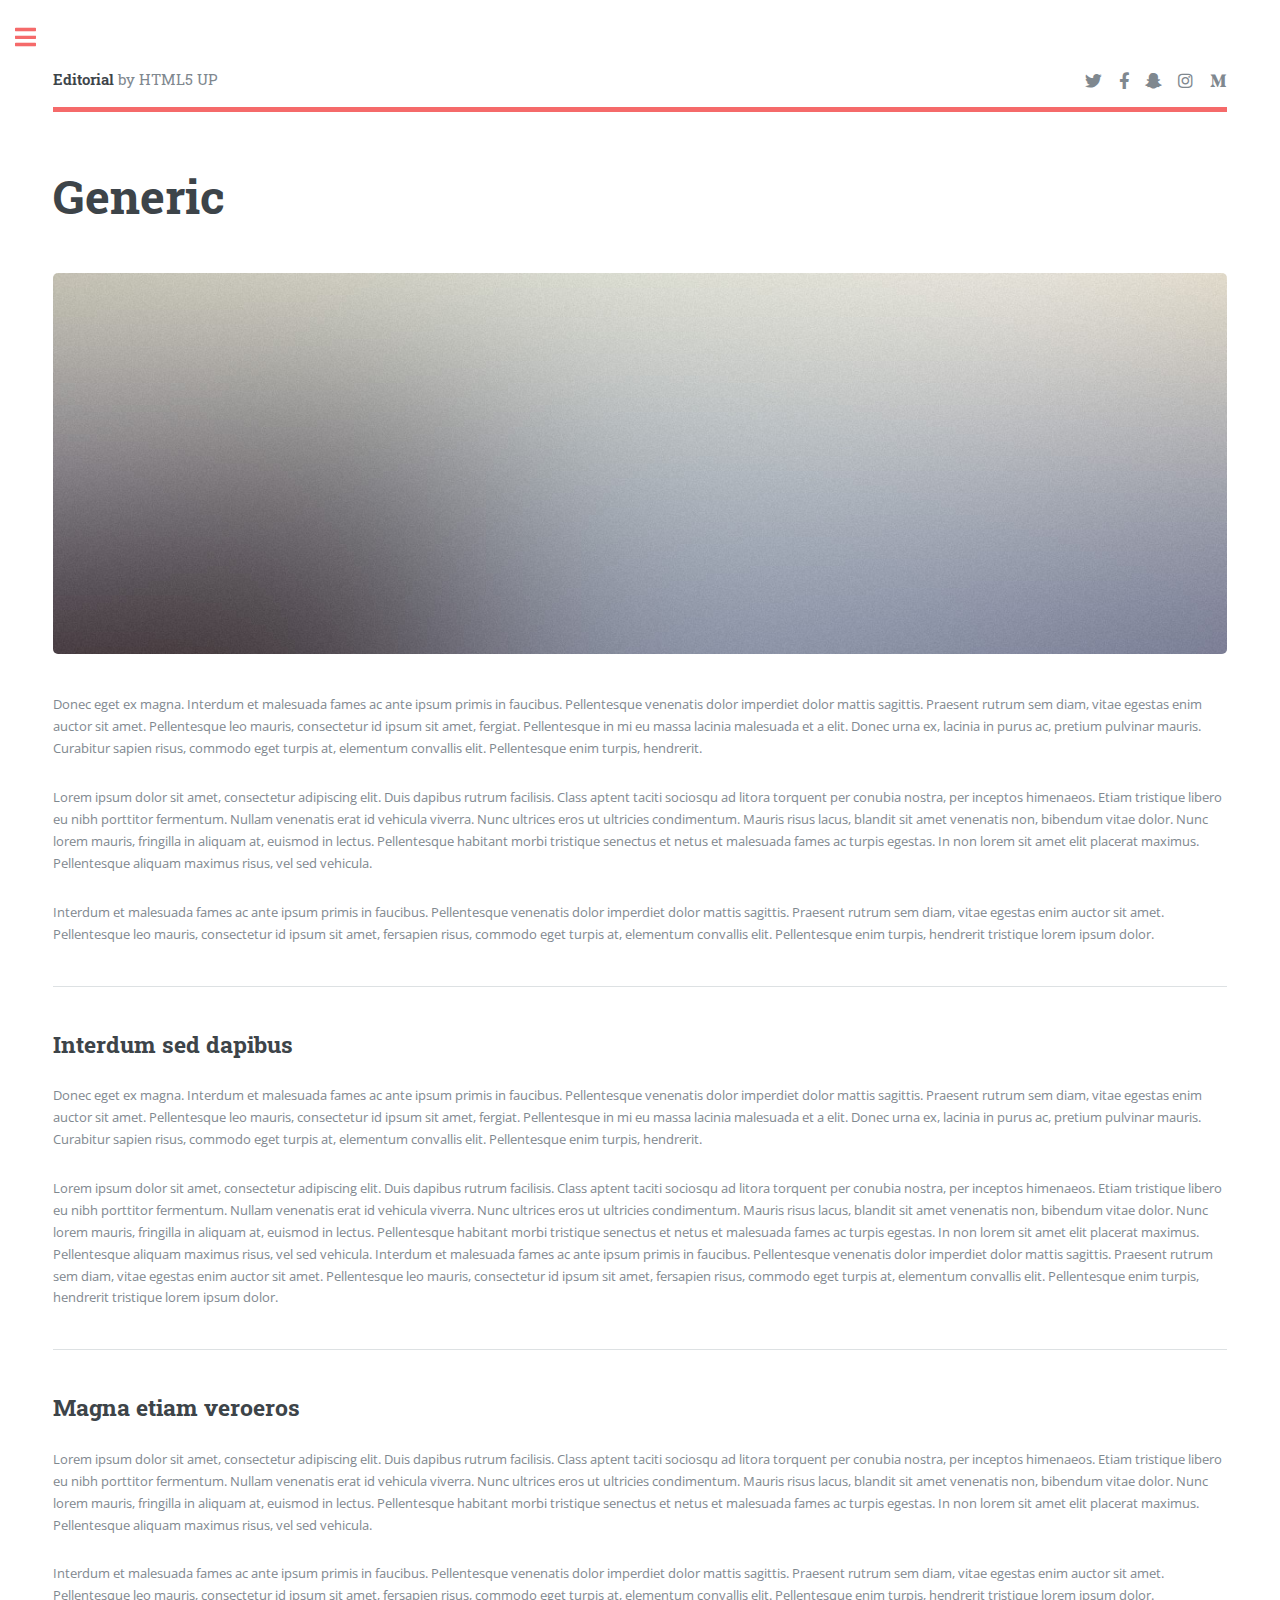
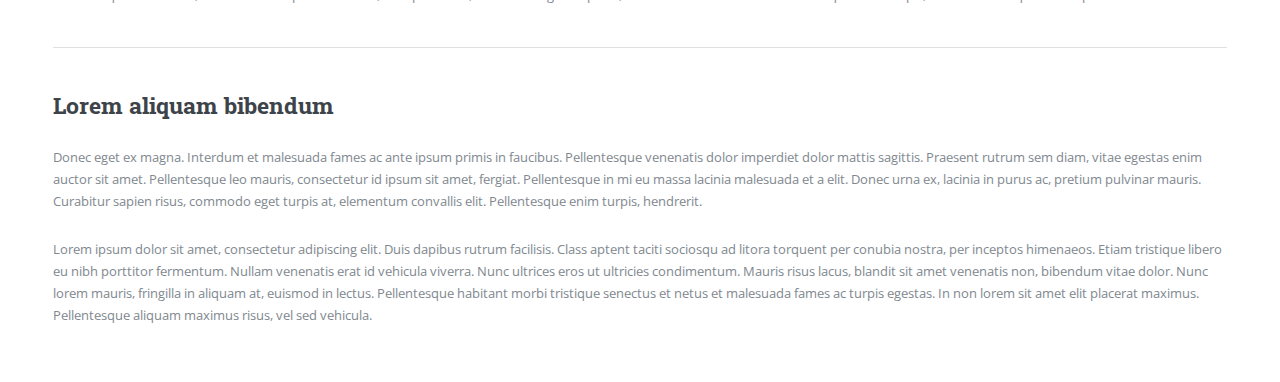
<file: presskit/generic.html>
<!DOCTYPE HTML>
<!--
	Editorial by HTML5 UP
	html5up.net | @ajlkn
	Free for personal and commercial use under the CCA 3.0 license (html5up.net/license)
-->
<html>
	<head>
		<title>Generic - Editorial by HTML5 UP</title>
		<meta charset="utf-8" />
		<meta name="viewport" content="width=device-width, initial-scale=1, user-scalable=no" />
		<link rel="stylesheet" href="assets/css/main.css" />
	</head>
	<body class="is-preload">

		<!-- Wrapper -->
			<div id="wrapper">

				<!-- Main -->
					<div id="main">
						<div class="inner">

							<!-- Header -->
								<header id="header">
									<a href="index.html" class="logo"><strong>Editorial</strong> by HTML5 UP</a>
									<ul class="icons">
										<li><a href="#" class="icon brands fa-twitter"><span class="label">Twitter</span></a></li>
										<li><a href="#" class="icon brands fa-facebook-f"><span class="label">Facebook</span></a></li>
										<li><a href="#" class="icon brands fa-snapchat-ghost"><span class="label">Snapchat</span></a></li>
										<li><a href="#" class="icon brands fa-instagram"><span class="label">Instagram</span></a></li>
										<li><a href="#" class="icon brands fa-medium-m"><span class="label">Medium</span></a></li>
									</ul>
								</header>

							<!-- Content -->
								<section>
									<header class="main">
										<h1>Generic</h1>
									</header>

									<span class="image main"><img src="images/pic11.jpg" alt="" /></span>

									<p>Donec eget ex magna. Interdum et malesuada fames ac ante ipsum primis in faucibus. Pellentesque venenatis dolor imperdiet dolor mattis sagittis. Praesent rutrum sem diam, vitae egestas enim auctor sit amet. Pellentesque leo mauris, consectetur id ipsum sit amet, fergiat. Pellentesque in mi eu massa lacinia malesuada et a elit. Donec urna ex, lacinia in purus ac, pretium pulvinar mauris. Curabitur sapien risus, commodo eget turpis at, elementum convallis elit. Pellentesque enim turpis, hendrerit.</p>
									<p>Lorem ipsum dolor sit amet, consectetur adipiscing elit. Duis dapibus rutrum facilisis. Class aptent taciti sociosqu ad litora torquent per conubia nostra, per inceptos himenaeos. Etiam tristique libero eu nibh porttitor fermentum. Nullam venenatis erat id vehicula viverra. Nunc ultrices eros ut ultricies condimentum. Mauris risus lacus, blandit sit amet venenatis non, bibendum vitae dolor. Nunc lorem mauris, fringilla in aliquam at, euismod in lectus. Pellentesque habitant morbi tristique senectus et netus et malesuada fames ac turpis egestas. In non lorem sit amet elit placerat maximus. Pellentesque aliquam maximus risus, vel sed vehicula.</p>
									<p>Interdum et malesuada fames ac ante ipsum primis in faucibus. Pellentesque venenatis dolor imperdiet dolor mattis sagittis. Praesent rutrum sem diam, vitae egestas enim auctor sit amet. Pellentesque leo mauris, consectetur id ipsum sit amet, fersapien risus, commodo eget turpis at, elementum convallis elit. Pellentesque enim turpis, hendrerit tristique lorem ipsum dolor.</p>

									<hr class="major" />

									<h2>Interdum sed dapibus</h2>
									<p>Donec eget ex magna. Interdum et malesuada fames ac ante ipsum primis in faucibus. Pellentesque venenatis dolor imperdiet dolor mattis sagittis. Praesent rutrum sem diam, vitae egestas enim auctor sit amet. Pellentesque leo mauris, consectetur id ipsum sit amet, fergiat. Pellentesque in mi eu massa lacinia malesuada et a elit. Donec urna ex, lacinia in purus ac, pretium pulvinar mauris. Curabitur sapien risus, commodo eget turpis at, elementum convallis elit. Pellentesque enim turpis, hendrerit.</p>
									<p>Lorem ipsum dolor sit amet, consectetur adipiscing elit. Duis dapibus rutrum facilisis. Class aptent taciti sociosqu ad litora torquent per conubia nostra, per inceptos himenaeos. Etiam tristique libero eu nibh porttitor fermentum. Nullam venenatis erat id vehicula viverra. Nunc ultrices eros ut ultricies condimentum. Mauris risus lacus, blandit sit amet venenatis non, bibendum vitae dolor. Nunc lorem mauris, fringilla in aliquam at, euismod in lectus. Pellentesque habitant morbi tristique senectus et netus et malesuada fames ac turpis egestas. In non lorem sit amet elit placerat maximus. Pellentesque aliquam maximus risus, vel sed vehicula. Interdum et malesuada fames ac ante ipsum primis in faucibus. Pellentesque venenatis dolor imperdiet dolor mattis sagittis. Praesent rutrum sem diam, vitae egestas enim auctor sit amet. Pellentesque leo mauris, consectetur id ipsum sit amet, fersapien risus, commodo eget turpis at, elementum convallis elit. Pellentesque enim turpis, hendrerit tristique lorem ipsum dolor.</p>

									<hr class="major" />

									<h2>Magna etiam veroeros</h2>
									<p>Lorem ipsum dolor sit amet, consectetur adipiscing elit. Duis dapibus rutrum facilisis. Class aptent taciti sociosqu ad litora torquent per conubia nostra, per inceptos himenaeos. Etiam tristique libero eu nibh porttitor fermentum. Nullam venenatis erat id vehicula viverra. Nunc ultrices eros ut ultricies condimentum. Mauris risus lacus, blandit sit amet venenatis non, bibendum vitae dolor. Nunc lorem mauris, fringilla in aliquam at, euismod in lectus. Pellentesque habitant morbi tristique senectus et netus et malesuada fames ac turpis egestas. In non lorem sit amet elit placerat maximus. Pellentesque aliquam maximus risus, vel sed vehicula.</p>
									<p>Interdum et malesuada fames ac ante ipsum primis in faucibus. Pellentesque venenatis dolor imperdiet dolor mattis sagittis. Praesent rutrum sem diam, vitae egestas enim auctor sit amet. Pellentesque leo mauris, consectetur id ipsum sit amet, fersapien risus, commodo eget turpis at, elementum convallis elit. Pellentesque enim turpis, hendrerit tristique lorem ipsum dolor.</p>

									<hr class="major" />

									<h2>Lorem aliquam bibendum</h2>
									<p>Donec eget ex magna. Interdum et malesuada fames ac ante ipsum primis in faucibus. Pellentesque venenatis dolor imperdiet dolor mattis sagittis. Praesent rutrum sem diam, vitae egestas enim auctor sit amet. Pellentesque leo mauris, consectetur id ipsum sit amet, fergiat. Pellentesque in mi eu massa lacinia malesuada et a elit. Donec urna ex, lacinia in purus ac, pretium pulvinar mauris. Curabitur sapien risus, commodo eget turpis at, elementum convallis elit. Pellentesque enim turpis, hendrerit.</p>
									<p>Lorem ipsum dolor sit amet, consectetur adipiscing elit. Duis dapibus rutrum facilisis. Class aptent taciti sociosqu ad litora torquent per conubia nostra, per inceptos himenaeos. Etiam tristique libero eu nibh porttitor fermentum. Nullam venenatis erat id vehicula viverra. Nunc ultrices eros ut ultricies condimentum. Mauris risus lacus, blandit sit amet venenatis non, bibendum vitae dolor. Nunc lorem mauris, fringilla in aliquam at, euismod in lectus. Pellentesque habitant morbi tristique senectus et netus et malesuada fames ac turpis egestas. In non lorem sit amet elit placerat maximus. Pellentesque aliquam maximus risus, vel sed vehicula.</p>

								</section>

						</div>
					</div>

				<!-- Sidebar -->
					<div id="sidebar">
						<div class="inner">

							<!-- Search -->
								<section id="search" class="alt">
									<form method="post" action="#">
										<input type="text" name="query" id="query" placeholder="Search" />
									</form>
								</section>

							<!-- Menu -->
								<nav id="menu">
									<header class="major">
										<h2>Menu</h2>
									</header>
									<ul>
										<li><a href="index.html">Homepage</a></li>
										<li><a href="generic.html">Generic</a></li>
										<li><a href="elements.html">Elements</a></li>
										<li>
											<span class="opener">Submenu</span>
											<ul>
												<li><a href="#">Lorem Dolor</a></li>
												<li><a href="#">Ipsum Adipiscing</a></li>
												<li><a href="#">Tempus Magna</a></li>
												<li><a href="#">Feugiat Veroeros</a></li>
											</ul>
										</li>
										<li><a href="#">Etiam Dolore</a></li>
										<li><a href="#">Adipiscing</a></li>
										<li>
											<span class="opener">Another Submenu</span>
											<ul>
												<li><a href="#">Lorem Dolor</a></li>
												<li><a href="#">Ipsum Adipiscing</a></li>
												<li><a href="#">Tempus Magna</a></li>
												<li><a href="#">Feugiat Veroeros</a></li>
											</ul>
										</li>
										<li><a href="#">Maximus Erat</a></li>
										<li><a href="#">Sapien Mauris</a></li>
										<li><a href="#">Amet Lacinia</a></li>
									</ul>
								</nav>

							<!-- Section -->
								<section>
									<header class="major">
										<h2>Ante interdum</h2>
									</header>
									<div class="mini-posts">
										<article>
											<a href="#" class="image"><img src="images/pic07.jpg" alt="" /></a>
											<p>Aenean ornare velit lacus, ac varius enim lorem ullamcorper dolore aliquam.</p>
										</article>
										<article>
											<a href="#" class="image"><img src="images/pic08.jpg" alt="" /></a>
											<p>Aenean ornare velit lacus, ac varius enim lorem ullamcorper dolore aliquam.</p>
										</article>
										<article>
											<a href="#" class="image"><img src="images/pic09.jpg" alt="" /></a>
											<p>Aenean ornare velit lacus, ac varius enim lorem ullamcorper dolore aliquam.</p>
										</article>
									</div>
									<ul class="actions">
										<li><a href="#" class="button">More</a></li>
									</ul>
								</section>

							<!-- Section -->
								<section>
									<header class="major">
										<h2>Get in touch</h2>
									</header>
									<p>Sed varius enim lorem ullamcorper dolore aliquam aenean ornare velit lacus, ac varius enim lorem ullamcorper dolore. Proin sed aliquam facilisis ante interdum. Sed nulla amet lorem feugiat tempus aliquam.</p>
									<ul class="contact">
										<li class="icon solid fa-envelope"><a href="#">information@untitled.tld</a></li>
										<li class="icon solid fa-phone">(000) 000-0000</li>
										<li class="icon solid fa-home">1234 Somewhere Road #8254<br />
										Nashville, TN 00000-0000</li>
									</ul>
								</section>

							<!-- Footer -->
								<footer id="footer">
									<p class="copyright">&copy; Untitled. All rights reserved. Demo Images: <a href="https://unsplash.com">Unsplash</a>. Design: <a href="https://html5up.net">HTML5 UP</a>.</p>
								</footer>

						</div>
					</div>

			</div>

		<!-- Scripts -->
			<script src="assets/js/jquery.min.js"></script>
			<script src="assets/js/browser.min.js"></script>
			<script src="assets/js/breakpoints.min.js"></script>
			<script src="assets/js/util.js"></script>
			<script src="assets/js/main.js"></script>

	</body>
</html>
</file>
<file: assets/css/main.css>
@import url(fontawesome-all.min.css);
@import url("https://fonts.googleapis.com/css?family=Roboto:400,700");
/*
	Eventually by HTML5 UP
	html5up.net | @ajlkn
	Free for personal and commercial use under the CCA 3.0 license (html5up.net/license)
*/
html, body, div, span, applet, object,
iframe, h1, h2, h3, h4, h5, h6, p, blockquote,
pre, a, abbr, acronym, address, big, cite,
code, del, dfn, em, img, ins, kbd, q, s, samp,
small, strike, strong, sub, sup, tt, var, b,
u, i, center, dl, dt, dd, ol, ul, li, fieldset,
form, label, legend, table, caption, tbody,
tfoot, thead, tr, th, td, article, aside,
canvas, details, embed, figure, figcaption,
footer, header, hgroup, menu, nav, output, ruby,
section, summary, time, mark, audio, video {
  margin: 0;
  padding: 0;
  border: 0;
  font-size: 100%;
  font: inherit;
  vertical-align: baseline; }

article, aside, details, figcaption, figure,
footer, header, hgroup, menu, nav, section {
  display: block; }

body {
  line-height: 1; }

ol, ul {
  list-style: none; }

blockquote, q {
  quotes: none; }
  blockquote:before, blockquote:after, q:before, q:after {
    content: '';
    content: none; }

table {
  border-collapse: collapse;
  border-spacing: 0; }

body {
  -webkit-text-size-adjust: none; }

mark {
  background-color: transparent;
  color: inherit; }

input::-moz-focus-inner {
  border: 0;
  padding: 0; }

input, select, textarea {
  -moz-appearance: none;
  -webkit-appearance: none;
  -ms-appearance: none;
  appearance: none; }

/* Basic */
@-ms-viewport {
  width: device-width; }

body {
  -ms-overflow-style: scrollbar; }

@media screen and (max-width: 480px) {
  html, body {
    min-width: 320px; } }

html {
  box-sizing: border-box; }

*, *:before, *:after {
  box-sizing: inherit; }

html, body {
  height: 100%;
  overflow-x: hidden;
  width: 100%; }
  @media screen and (max-height: 640px) {
    html, body {
      height: auto;
      min-height: 100%; } }

body {
  display: -moz-flex;
  display: -webkit-flex;
  display: -ms-flex;
  display: flex;
  -moz-flex-direction: column;
  -webkit-flex-direction: column;
  -ms-flex-direction: column;
  flex-direction: column;
  -moz-justify-content: center;
  -webkit-justify-content: center;
  -ms-justify-content: center;
  justify-content: center;
  background-color: #000;
  padding: 6em 4em 4em 4em; }
  body.is-preload *, body.is-preload *:before, body.is-preload *:after {
    -moz-animation: none !important;
    -webkit-animation: none !important;
    -ms-animation: none !important;
    animation: none !important;
    -moz-transition: none !important;
    -webkit-transition: none !important;
    -ms-transition: none !important;
    transition: none !important; }
  body > * {
    position: relative;
    z-index: 2; }
  @media screen and (max-width: 1680px) {
    body {
      padding: 6em 3.5em 3.5em 3.5em; } }
  @media screen and (max-width: 736px) {
    body {
      padding: 5em 2em 2em 2em; } }
  @media screen and (max-width: 360px) {
    body {
      padding: 5em 1.25em 1.25em 1.25em; } }

/* BG */
#bg {
  -moz-transition: opacity 2s ease-in-out;
  -webkit-transition: opacity 2s ease-in-out;
  -ms-transition: opacity 2s ease-in-out;
  transition: opacity 2s ease-in-out;
  height: 100%;
  left: 0;
  opacity: 0.375;
  position: fixed;
  top: 0;
  width: 100%;
  z-index: 1; }
  #bg div {
    -moz-transition: opacity 3s ease;
    -webkit-transition: opacity 3s ease;
    -ms-transition: opacity 3s ease;
    transition: opacity 3s ease;
    background-size: cover;
    height: 100%;
    left: 0;
    opacity: 0;
    position: absolute;
    top: 0;
    visibility: hidden;
    width: 150%; }
    #bg div.visible {
      -moz-animation: bg 45s linear infinite;
      -webkit-animation: bg 45s linear infinite;
      -ms-animation: bg 45s linear infinite;
      animation: bg 45s linear infinite;
      opacity: 1;
      visibility: visible;
      z-index: 1; }
      #bg div.visible.top {
        z-index: 2; }
      @media screen and (max-width: 1280px) {
        #bg div.visible {
          -moz-animation: bg 29.25s linear infinite;
          -webkit-animation: bg 29.25s linear infinite;
          -ms-animation: bg 29.25s linear infinite;
          animation: bg 29.25s linear infinite; } }
      @media screen and (max-width: 736px) {
        #bg div.visible {
          -moz-animation: bg 18s linear infinite;
          -webkit-animation: bg 18s linear infinite;
          -ms-animation: bg 18s linear infinite;
          animation: bg 18s linear infinite; } }
    #bg div:only-child {
      -moz-animation-direction: alternate !important;
      -webkit-animation-direction: alternate !important;
      -ms-animation-direction: alternate !important;
      animation-direction: alternate !important; }
  body.is-preload #bg {
    opacity: 0; }

@-moz-keyframes bg {
  0% {
    -moz-transform: translateX(0);
    -webkit-transform: translateX(0);
    -ms-transform: translateX(0);
    transform: translateX(0); }
  100% {
    -moz-transform: translateX(-25%);
    -webkit-transform: translateX(-25%);
    -ms-transform: translateX(-25%);
    transform: translateX(-25%); } }

@-webkit-keyframes bg {
  0% {
    -moz-transform: translateX(0);
    -webkit-transform: translateX(0);
    -ms-transform: translateX(0);
    transform: translateX(0); }
  100% {
    -moz-transform: translateX(-25%);
    -webkit-transform: translateX(-25%);
    -ms-transform: translateX(-25%);
    transform: translateX(-25%); } }

@-ms-keyframes bg {
  0% {
    -moz-transform: translateX(0);
    -webkit-transform: translateX(0);
    -ms-transform: translateX(0);
    transform: translateX(0); }
  100% {
    -moz-transform: translateX(-25%);
    -webkit-transform: translateX(-25%);
    -ms-transform: translateX(-25%);
    transform: translateX(-25%); } }

@keyframes bg {
  0% {
    -moz-transform: translateX(0);
    -webkit-transform: translateX(0);
    -ms-transform: translateX(0);
    transform: translateX(0); }
  100% {
    -moz-transform: translateX(-25%);
    -webkit-transform: translateX(-25%);
    -ms-transform: translateX(-25%);
    transform: translateX(-25%); } }

/* Type */
body, input, select, textarea {
  color: rgba(255, 255, 255, 0.75);
  font-family: "Roboto", sans-serif;
  font-size: 16pt;
  font-weight: 400;
  letter-spacing: -0.01em;
  line-height: 1.65em; }
  @media screen and (max-width: 1680px) {
    body, input, select, textarea {
      font-size: 12pt; } }
  @media screen and (max-width: 1280px) {
    body, input, select, textarea {
      font-size: 11pt; } }
  @media screen and (max-width: 980px) {
    body, input, select, textarea {
      font-size: 12pt; } }
  @media screen and (max-width: 736px) {
    body, input, select, textarea {
      font-size: 12pt; } }
  @media screen and (max-width: 480px) {
    body, input, select, textarea {
      font-size: 12pt; } }

a {
  -moz-transition: border-bottom-color 0.2s ease, color 0.2s ease;
  -webkit-transition: border-bottom-color 0.2s ease, color 0.2s ease;
  -ms-transition: border-bottom-color 0.2s ease, color 0.2s ease;
  transition: border-bottom-color 0.2s ease, color 0.2s ease;
  border-bottom: dotted 1px rgba(255, 255, 255, 0.25);
  color: #1cb495;
  text-decoration: none; }
  a:hover {
    border-bottom-color: transparent;
    color: #1cb495 !important;
    text-decoration: none; }

strong, b {
  color: #fff;
  font-weight: 700; }

em, i {
  font-style: italic; }

p {
  margin: 0 0 2em 0; }

h1, h2, h3, h4, h5, h6 {
  color: #fff;
  font-weight: 700;
  line-height: 1em;
  margin: 0 0 1em 0; }
  h1 a, h2 a, h3 a, h4 a, h5 a, h6 a {
    color: inherit;
    text-decoration: none; }

h1 {
  font-size: 2.5em;
  line-height: 1.25em; }

h2 {
  font-size: 1.75em;
  line-height: 1.5em; }

h3 {
  font-size: 1.35em;
  line-height: 1.5em; }

h4 {
  font-size: 1.1em;
  line-height: 1.5em; }

h5 {
  font-size: 0.9em;
  line-height: 1.5em; }

h6 {
  font-size: 0.7em;
  line-height: 1.5em; }

sub {
  font-size: 0.8em;
  position: relative;
  top: 0.5em; }

sup {
  font-size: 0.8em;
  position: relative;
  top: -0.5em; }

blockquote {
  border-left: solid 8px rgba(255, 255, 255, 0.35);
  font-style: italic;
  margin: 0 0 2em 0;
  padding: 0.5em 0 0.5em 2em; }

code {
  background: rgba(255, 255, 255, 0.125);
  border-radius: 6px;
  border: solid 2px rgba(255, 255, 255, 0.35);
  font-family: "Courier New", monospace;
  font-size: 0.9em;
  margin: 0 0.25em;
  padding: 0.25em 0.65em; }

pre {
  -webkit-overflow-scrolling: touch;
  font-family: "Courier New", monospace;
  font-size: 0.9em;
  margin: 0 0 2em 0; }
  pre code {
    display: block;
    line-height: 1.75em;
    padding: 1em 1.5em;
    overflow-x: auto; }

hr {
  border: 0;
  border-bottom: solid 2px rgba(255, 255, 255, 0.35);
  margin: 2em 0; }
  hr.major {
    margin: 3em 0; }

/* Section/Article */
section.special, article.special {
  text-align: center; }

header p {
  color: rgba(255, 255, 255, 0.5);
  position: relative;
  margin: 0 0 1.5em 0; }

header h2 + p {
  font-size: 1.25em;
  margin-top: -1em;
  line-height: 1.5em; }

header h3 + p {
  font-size: 1.1em;
  margin-top: -0.8em;
  line-height: 1.5em; }

header h4 + p,
header h5 + p,
header h6 + p {
  font-size: 0.9em;
  margin-top: -0.6em;
  line-height: 1.5em; }

@media screen and (max-width: 980px) {
  header br {
    display: none; } }

@media screen and (max-width: 736px) {
  header br {
    display: inline; } }

@media screen and (max-width: 480px) {
  header br {
    display: none; } }

/* Icon */
.icon {
  text-decoration: none;
  border-bottom: none;
  position: relative; }
  .icon:before {
    -moz-osx-font-smoothing: grayscale;
    -webkit-font-smoothing: antialiased;
    display: inline-block;
    font-style: normal;
    font-variant: normal;
    text-rendering: auto;
    line-height: 1;
    text-transform: none !important;
    font-family: 'Font Awesome 5 Free';
    font-weight: 400; }
  .icon > .label {
    display: none; }
  .icon:before {
    line-height: inherit; }
  .icon.solid:before {
    font-weight: 900; }
  .icon.brands:before {
    font-family: 'Font Awesome 5 Brands'; }

/* List */
ol {
  list-style: decimal;
  margin: 0 0 2em 0;
  padding-left: 1.25em; }
  ol li {
    padding-left: 0.25em; }

ul {
  list-style: disc;
  margin: 0 0 2em 0;
  padding-left: 1em; }
  ul li {
    padding-left: 0.5em; }

/* Icons */
ul.icons {
  cursor: default;
  list-style: none;
  padding-left: 0; }
  ul.icons li {
    display: inline-block;
    padding: 0 1em 0 0; }
    ul.icons li:last-child {
      padding-right: 0; }
    ul.icons li .icon:before {
      font-size: 1.25em; }
    ul.icons li a {
      color: inherit; }

/* Form */
form {
  margin: 0 0 2em 0; }
  form .message {
    text-decoration: none;
    -moz-transition: opacity 0.2s ease-in-out, -moz-transform 0.2s ease-in-out;
    -webkit-transition: opacity 0.2s ease-in-out, -webkit-transform 0.2s ease-in-out;
    -ms-transition: opacity 0.2s ease-in-out, -ms-transform 0.2s ease-in-out;
    transition: opacity 0.2s ease-in-out, transform 0.2s ease-in-out;
    -moz-transform: scale(1.05);
    -webkit-transform: scale(1.05);
    -ms-transform: scale(1.05);
    transform: scale(1.05);
    height: 2.75em;
    line-height: 2.75em;
    opacity: 0; }
    form .message:before {
      -moz-osx-font-smoothing: grayscale;
      -webkit-font-smoothing: antialiased;
      display: inline-block;
      font-style: normal;
      font-variant: normal;
      text-rendering: auto;
      line-height: 1;
      text-transform: none !important;
      font-family: 'Font Awesome 5 Free';
      font-weight: 900; }
    form .message:before {
      margin-right: 0.5em; }
    form .message.visible {
      -moz-transform: scale(1);
      -webkit-transform: scale(1);
      -ms-transform: scale(1);
      transform: scale(1);
      opacity: 1; }
    form .message.success {
      color: #1cb495; }
      form .message.success:before {
        content: '\f00c'; }
    form .message.failure {
      color: #ff2361; }
      form .message.failure:before {
        content: '\f119'; }

label {
  color: #fff;
  display: block;
  font-size: 0.9em;
  font-weight: 700;
  margin: 0 0 1em 0; }

@-moz-keyframes focus {
  0% {
    -moz-transform: scale(1);
    -webkit-transform: scale(1);
    -ms-transform: scale(1);
    transform: scale(1); }
  50% {
    -moz-transform: scale(1.025);
    -webkit-transform: scale(1.025);
    -ms-transform: scale(1.025);
    transform: scale(1.025); }
  100% {
    -moz-transform: scale(1);
    -webkit-transform: scale(1);
    -ms-transform: scale(1);
    transform: scale(1); } }

@-webkit-keyframes focus {
  0% {
    -moz-transform: scale(1);
    -webkit-transform: scale(1);
    -ms-transform: scale(1);
    transform: scale(1); }
  50% {
    -moz-transform: scale(1.025);
    -webkit-transform: scale(1.025);
    -ms-transform: scale(1.025);
    transform: scale(1.025); }
  100% {
    -moz-transform: scale(1);
    -webkit-transform: scale(1);
    -ms-transform: scale(1);
    transform: scale(1); } }

@-ms-keyframes focus {
  0% {
    -moz-transform: scale(1);
    -webkit-transform: scale(1);
    -ms-transform: scale(1);
    transform: scale(1); }
  50% {
    -moz-transform: scale(1.025);
    -webkit-transform: scale(1.025);
    -ms-transform: scale(1.025);
    transform: scale(1.025); }
  100% {
    -moz-transform: scale(1);
    -webkit-transform: scale(1);
    -ms-transform: scale(1);
    transform: scale(1); } }

@keyframes focus {
  0% {
    -moz-transform: scale(1);
    -webkit-transform: scale(1);
    -ms-transform: scale(1);
    transform: scale(1); }
  50% {
    -moz-transform: scale(1.025);
    -webkit-transform: scale(1.025);
    -ms-transform: scale(1.025);
    transform: scale(1.025); }
  100% {
    -moz-transform: scale(1);
    -webkit-transform: scale(1);
    -ms-transform: scale(1);
    transform: scale(1); } }

input[type="text"],
input[type="password"],
input[type="email"],
select,
textarea {
  -moz-appearance: none;
  -webkit-appearance: none;
  -ms-appearance: none;
  appearance: none;
  -moz-transform: scale(1);
  -webkit-transform: scale(1);
  -ms-transform: scale(1);
  transform: scale(1);
  -moz-transition: border-color 0.2s ease, background-color 0.2s ease;
  -webkit-transition: border-color 0.2s ease, background-color 0.2s ease;
  -ms-transition: border-color 0.2s ease, background-color 0.2s ease;
  transition: border-color 0.2s ease, background-color 0.2s ease;
  background-color: transparent;
  border-radius: 6px;
  border: none;
  border: solid 2px rgba(255, 255, 255, 0.35);
  color: inherit;
  display: block;
  outline: 0;
  padding: 0 1em;
  text-decoration: none;
  width: 100%; }
  input[type="text"]:invalid,
  input[type="password"]:invalid,
  input[type="email"]:invalid,
  select:invalid,
  textarea:invalid {
    box-shadow: none; }
  input[type="text"]:focus,
  input[type="password"]:focus,
  input[type="email"]:focus,
  select:focus,
  textarea:focus {
    -moz-animation: focus 0.1s;
    -webkit-animation: focus 0.1s;
    -ms-animation: focus 0.1s;
    animation: focus 0.1s;
    background-color: rgba(255, 255, 255, 0.125);
    border-color: #1cb495; }

select {
  background-image: url("data:image/svg+xml;charset=utf8,%3Csvg xmlns='http://www.w3.org/2000/svg' width='40' height='40' preserveAspectRatio='none' viewBox='0 0 40 40'%3E%3Cpath d='M9.4,12.3l10.4,10.4l10.4-10.4c0.2-0.2,0.5-0.4,0.9-0.4c0.3,0,0.6,0.1,0.9,0.4l3.3,3.3c0.2,0.2,0.4,0.5,0.4,0.9 c0,0.4-0.1,0.6-0.4,0.9L20.7,31.9c-0.2,0.2-0.5,0.4-0.9,0.4c-0.3,0-0.6-0.1-0.9-0.4L4.3,17.3c-0.2-0.2-0.4-0.5-0.4-0.9 c0-0.4,0.1-0.6,0.4-0.9l3.3-3.3c0.2-0.2,0.5-0.4,0.9-0.4S9.1,12.1,9.4,12.3z' fill='rgba(255, 255, 255, 0.35)' /%3E%3C/svg%3E");
  background-size: 1.25rem;
  background-repeat: no-repeat;
  background-position: calc(100% - 1rem) center;
  height: 2.75em;
  padding-right: 2.75em;
  text-overflow: ellipsis; }
  select option {
    color: #fff;
    background: #000; }
  select:focus::-ms-value {
    background-color: transparent; }
  select::-ms-expand {
    display: none; }

input[type="text"],
input[type="password"],
input[type="email"],
select {
  height: 2.75em; }

textarea {
  padding: 0.75em 1em; }

input[type="checkbox"],
input[type="radio"] {
  -moz-appearance: none;
  -webkit-appearance: none;
  -ms-appearance: none;
  appearance: none;
  display: block;
  float: left;
  margin-right: -2em;
  opacity: 0;
  width: 1em;
  z-index: -1; }
  input[type="checkbox"] + label,
  input[type="radio"] + label {
    text-decoration: none;
    color: rgba(255, 255, 255, 0.75);
    cursor: pointer;
    display: inline-block;
    font-size: 1em;
    font-weight: 400;
    padding-left: 2.4em;
    padding-right: 0.75em;
    position: relative; }
    input[type="checkbox"] + label:before,
    input[type="radio"] + label:before {
      -moz-osx-font-smoothing: grayscale;
      -webkit-font-smoothing: antialiased;
      display: inline-block;
      font-style: normal;
      font-variant: normal;
      text-rendering: auto;
      line-height: 1;
      text-transform: none !important;
      font-family: 'Font Awesome 5 Free';
      font-weight: 900; }
    input[type="checkbox"] + label:before,
    input[type="radio"] + label:before {
      background: rgba(255, 255, 255, 0.125);
      border-radius: 6px;
      border: solid 2px rgba(255, 255, 255, 0.35);
      content: '';
      display: inline-block;
      font-size: 0.8em;
      height: 1.65em;
      left: 0;
      line-height: 1.65em;
      position: absolute;
      text-align: center;
      top: 0;
      width: 1.65em; }
  input[type="checkbox"]:checked + label:before,
  input[type="radio"]:checked + label:before {
    background: #1cb495;
    border-color: #1cb495;
    color: #ffffff;
    content: '\f00c'; }
  input[type="checkbox"]:focus + label:before,
  input[type="radio"]:focus + label:before {
    border-color: #1cb495;
    box-shadow: 0 0 0 2px #1cb495; }

input[type="checkbox"] + label:before {
  border-radius: 6px; }

input[type="radio"] + label:before {
  border-radius: 100%; }

::-webkit-input-placeholder {
  color: rgba(255, 255, 255, 0.5) !important;
  opacity: 1.0; }

:-moz-placeholder {
  color: rgba(255, 255, 255, 0.5) !important;
  opacity: 1.0; }

::-moz-placeholder {
  color: rgba(255, 255, 255, 0.5) !important;
  opacity: 1.0; }

:-ms-input-placeholder {
  color: rgba(255, 255, 255, 0.5) !important;
  opacity: 1.0; }

.formerize-placeholder {
  color: rgba(255, 255, 255, 0.5) !important;
  opacity: 1.0; }

/* Button */
input[type="submit"],
input[type="reset"],
input[type="button"],
button,
.button {
  -moz-appearance: none;
  -webkit-appearance: none;
  -ms-appearance: none;
  appearance: none;
  -moz-transition: background-color 0.2s ease-in-out, color 0.2s ease-in-out, opacity 0.2s ease-in-out;
  -webkit-transition: background-color 0.2s ease-in-out, color 0.2s ease-in-out, opacity 0.2s ease-in-out;
  -ms-transition: background-color 0.2s ease-in-out, color 0.2s ease-in-out, opacity 0.2s ease-in-out;
  transition: background-color 0.2s ease-in-out, color 0.2s ease-in-out, opacity 0.2s ease-in-out;
  background-color: #1cb495;
  border-radius: 6px;
  border: 0;
  color: #ffffff !important;
  cursor: pointer;
  display: inline-block;
  font-weight: 700;
  height: 2.75em;
  line-height: 2.75em;
  padding: 0 1.125em;
  text-align: center;
  text-decoration: none;
  white-space: nowrap; }
  input[type="submit"]:hover,
  input[type="reset"]:hover,
  input[type="button"]:hover,
  button:hover,
  .button:hover {
    background-color: #1fcaa7; }
  input[type="submit"]:active,
  input[type="reset"]:active,
  input[type="button"]:active,
  button:active,
  .button:active {
    background-color: #199e83; }
  input[type="submit"].disabled, input[type="submit"]:disabled,
  input[type="reset"].disabled,
  input[type="reset"]:disabled,
  input[type="button"].disabled,
  input[type="button"]:disabled,
  button.disabled,
  button:disabled,
  .button.disabled,
  .button:disabled {
    opacity: 0.5; }
  @media screen and (max-width: 480px) {
    input[type="submit"],
    input[type="reset"],
    input[type="button"],
    button,
    .button {
      padding: 0; } }

/* Header */
#header h1 {
  font-size: 3.25em;
  margin: 0 0 0.55em 0; }

#header p {
  font-size: 1.35em;
  line-height: 1.65em; }

#header a {
  color: inherit; }

@media screen and (max-width: 736px) {
  #header h1 {
    font-size: 2em; }
  #header p {
    font-size: 1em; } }

@media screen and (max-width: 480px) {
  #header {
    margin: 0 0 1em 0; } }

/* Signup Form */
#signup-form {
  display: -moz-flex;
  display: -webkit-flex;
  display: -ms-flex;
  display: flex;
  position: relative; }
  #signup-form input[type="text"],
  #signup-form input[type="password"],
  #signup-form input[type="email"] {
    width: 18em; }
  #signup-form > * {
    margin: 0 0 0 1em; }
  #signup-form > :first-child {
    margin: 0 0 0 0; }
  @media screen and (max-width: 480px) {
    #signup-form {
      -moz-flex-direction: column;
      -webkit-flex-direction: column;
      -ms-flex-direction: column;
      flex-direction: column; }
      #signup-form input[type="type"],
      #signup-form input[type="password"],
      #signup-form input[type="email"] {
        width: 100%; }
      #signup-form > * {
        margin: 1.25em 0 0 0; }
      #signup-form .message {
        bottom: -1.5em;
        font-size: 0.9em;
        height: 1em;
        left: 0;
        line-height: inherit;
        margin-top: 0;
        position: absolute; } }

/* Footer */
#footer {
  -moz-transition: opacity 0.5s ease-in-out;
  -webkit-transition: opacity 0.5s ease-in-out;
  -ms-transition: opacity 0.5s ease-in-out;
  transition: opacity 0.5s ease-in-out;
  bottom: 4em;
  color: rgba(255, 255, 255, 0.5);
  left: 4em;
  opacity: 0.5;
  position: absolute; }
  #footer .icons {
    margin: 0 0 0.5em 0; }
  #footer .copyright {
    font-size: 0.8em;
    list-style: none;
    padding: 0; }
    #footer .copyright li {
      border-left: solid 1px rgba(255, 255, 255, 0.25);
      display: inline-block;
      line-height: 1em;
      margin: 0 0 0 0.75em;
      padding: 0 0 0 0.75em; }
      #footer .copyright li:first-child {
        border-left: 0;
        margin-left: 0;
        padding-left: 0; }
    #footer .copyright a {
      color: inherit; }
  #footer:hover {
    opacity: 1; }
  #footer > :last-child {
    margin-bottom: 0; }
  @media screen and (max-width: 1680px) {
    #footer {
      bottom: 3.5em;
      left: 3.5em; } }
  @media screen and (max-width: 736px) {
    #footer {
      bottom: 2em;
      left: 2em; } }
  @media screen and (max-width: 360px) {
    #footer {
      bottom: 1.25em;
      left: 1.25em; } }
  @media screen and (max-height: 640px) {
    #footer {
      bottom: auto;
      left: auto;
      margin: 1em 0 0 0;
      position: relative; } }
</file>
<file: presskit/assets/css/main.css>
@import url(fontawesome-all.min.css);
@import url("https://fonts.googleapis.com/css?family=Open+Sans:400,600,400italic,600italic|Roboto+Slab:400,700");
/*
	Editorial by HTML5 UP
	html5up.net | @ajlkn
	Free for personal and commercial use under the CCA 3.0 license (html5up.net/license)
*/
html, body, div, span, applet, object,
iframe, h1, h2, h3, h4, h5, h6, p, blockquote,
pre, a, abbr, acronym, address, big, cite,
code, del, dfn, em, img, ins, kbd, q, s, samp,
small, strike, strong, sub, sup, tt, var, b,
u, i, center, dl, dt, dd, ol, ul, li, fieldset,
form, label, legend, table, caption, tbody,
tfoot, thead, tr, th, td, article, aside,
canvas, details, embed, figure, figcaption,
footer, header, hgroup, menu, nav, output, ruby,
section, summary, time, mark, audio, video {
  margin: 0;
  padding: 0;
  border: 0;
  font-size: 100%;
  font: inherit;
  vertical-align: baseline; }

article, aside, details, figcaption, figure,
footer, header, hgroup, menu, nav, section {
  display: block; }

body {
  line-height: 1; }

ol, ul {
  list-style: none; }

blockquote, q {
  quotes: none; }
  blockquote:before, blockquote:after, q:before, q:after {
    content: '';
    content: none; }

table {
  border-collapse: collapse;
  border-spacing: 0; }

body {
  -webkit-text-size-adjust: none; }

mark {
  background-color: transparent;
  color: inherit; }

input::-moz-focus-inner {
  border: 0;
  padding: 0; }

input, select, textarea {
  -moz-appearance: none;
  -webkit-appearance: none;
  -ms-appearance: none;
  appearance: none; }

/* Basic */
@-ms-viewport {
  width: device-width; }

body {
  -ms-overflow-style: scrollbar; }

@media screen and (max-width: 480px) {
  html, body {
    min-width: 320px; } }

html {
  box-sizing: border-box; }

*, *:before, *:after {
  box-sizing: inherit; }

body {
  background: #ffffff; }
  body.is-preload *, body.is-preload *:before, body.is-preload *:after, body.is-resizing *, body.is-resizing *:before, body.is-resizing *:after {
    -moz-animation: none !important;
    -webkit-animation: none !important;
    -ms-animation: none !important;
    animation: none !important;
    -moz-transition: none !important;
    -webkit-transition: none !important;
    -ms-transition: none !important;
    transition: none !important; }

/* Type */
body, input, select, textarea {
  color: #7f888f;
  font-family: "Open Sans", sans-serif;
  font-size: 13pt;
  font-weight: 400;
  line-height: 1.65; }
  @media screen and (max-width: 1680px) {
    body, input, select, textarea {
      font-size: 11pt; } }
  @media screen and (max-width: 1280px) {
    body, input, select, textarea {
      font-size: 10pt; } }
  @media screen and (max-width: 360px) {
    body, input, select, textarea {
      font-size: 9pt; } }

a {
  -moz-transition: color 0.2s ease-in-out, border-bottom-color 0.2s ease-in-out;
  -webkit-transition: color 0.2s ease-in-out, border-bottom-color 0.2s ease-in-out;
  -ms-transition: color 0.2s ease-in-out, border-bottom-color 0.2s ease-in-out;
  transition: color 0.2s ease-in-out, border-bottom-color 0.2s ease-in-out;
  border-bottom: dotted 1px;
  color: #f56a6a;
  text-decoration: none; }
  a:hover {
    border-bottom-color: #f56a6a;
    color: #f56a6a !important; }
    a:hover strong {
      color: inherit; }

strong, b {
  color: #3d4449;
  font-weight: 600; }

em, i {
  font-style: italic; }

p {
  margin: 0 0 2em 0; }

h1, h2, h3, h4, h5, h6 {
  color: #3d4449;
  font-family: "Roboto Slab", serif;
  font-weight: 700;
  line-height: 1.5;
  margin: 0 0 1em 0; }
  h1 a, h2 a, h3 a, h4 a, h5 a, h6 a {
    color: inherit;
    text-decoration: none;
    border-bottom: 0; }

h1 {
  font-size: 4em;
  margin: 0 0 0.5em 0;
  line-height: 1.3; }

h2 {
  font-size: 1.75em; }

h3 {
  font-size: 1.25em; }

h4 {
  font-size: 1.1em; }

h5 {
  font-size: 0.9em; }

h6 {
  font-size: 0.7em; }

@media screen and (max-width: 1680px) {
  h1 {
    font-size: 3.5em; } }

@media screen and (max-width: 980px) {
  h1 {
    font-size: 3.25em; } }

@media screen and (max-width: 736px) {
  h1 {
    font-size: 2em;
    line-height: 1.4; }
  h2 {
    font-size: 1.5em; } }

sub {
  font-size: 0.8em;
  position: relative;
  top: 0.5em; }

sup {
  font-size: 0.8em;
  position: relative;
  top: -0.5em; }

blockquote {
  border-left: solid 3px rgba(210, 215, 217, 0.75);
  font-style: italic;
  margin: 0 0 2em 0;
  padding: 0.5em 0 0.5em 2em; }

code {
  background: rgba(230, 235, 237, 0.25);
  border-radius: 0.375em;
  border: solid 1px rgba(210, 215, 217, 0.75);
  font-family: "Courier New", monospace;
  font-size: 0.9em;
  margin: 0 0.25em;
  padding: 0.25em 0.65em; }

pre {
  -webkit-overflow-scrolling: touch;
  font-family: "Courier New", monospace;
  font-size: 0.9em;
  margin: 0 0 2em 0; }
  pre code {
    display: block;
    line-height: 1.75;
    padding: 1em 1.5em;
    overflow-x: auto; }

hr {
  border: 0;
  border-bottom: solid 1px rgba(210, 215, 217, 0.75);
  margin: 2em 0; }
  hr.major {
    margin: 3em 0; }

.align-left {
  text-align: left; }

.align-center {
  text-align: center; }

.align-right {
  text-align: right; }

/* Row */
.row {
  display: flex;
  flex-wrap: wrap;
  box-sizing: border-box;
  align-items: stretch; }
  .row > * {
    box-sizing: border-box; }
  .row.gtr-uniform > * > :last-child {
    margin-bottom: 0; }
  .row.aln-left {
    justify-content: flex-start; }
  .row.aln-center {
    justify-content: center; }
  .row.aln-right {
    justify-content: flex-end; }
  .row.aln-top {
    align-items: flex-start; }
  .row.aln-middle {
    align-items: center; }
  .row.aln-bottom {
    align-items: flex-end; }
  .row > .imp {
    order: -1; }
  .row > .col-1 {
    width: 8.33333%; }
  .row > .off-1 {
    margin-left: 8.33333%; }
  .row > .col-2 {
    width: 16.66667%; }
  .row > .off-2 {
    margin-left: 16.66667%; }
  .row > .col-3 {
    width: 25%; }
  .row > .off-3 {
    margin-left: 25%; }
  .row > .col-4 {
    width: 33.33333%; }
  .row > .off-4 {
    margin-left: 33.33333%; }
  .row > .col-5 {
    width: 41.66667%; }
  .row > .off-5 {
    margin-left: 41.66667%; }
  .row > .col-6 {
    width: 50%; }
  .row > .off-6 {
    margin-left: 50%; }
  .row > .col-7 {
    width: 58.33333%; }
  .row > .off-7 {
    margin-left: 58.33333%; }
  .row > .col-8 {
    width: 66.66667%; }
  .row > .off-8 {
    margin-left: 66.66667%; }
  .row > .col-9 {
    width: 75%; }
  .row > .off-9 {
    margin-left: 75%; }
  .row > .col-10 {
    width: 83.33333%; }
  .row > .off-10 {
    margin-left: 83.33333%; }
  .row > .col-11 {
    width: 91.66667%; }
  .row > .off-11 {
    margin-left: 91.66667%; }
  .row > .col-12 {
    width: 100%; }
  .row > .off-12 {
    margin-left: 100%; }
  .row.gtr-0 {
    margin-top: 0;
    margin-left: 0em; }
    .row.gtr-0 > * {
      padding: 0 0 0 0em; }
    .row.gtr-0.gtr-uniform {
      margin-top: 0em; }
      .row.gtr-0.gtr-uniform > * {
        padding-top: 0em; }
  .row.gtr-25 {
    margin-top: 0;
    margin-left: -0.375em; }
    .row.gtr-25 > * {
      padding: 0 0 0 0.375em; }
    .row.gtr-25.gtr-uniform {
      margin-top: -0.375em; }
      .row.gtr-25.gtr-uniform > * {
        padding-top: 0.375em; }
  .row.gtr-50 {
    margin-top: 0;
    margin-left: -0.75em; }
    .row.gtr-50 > * {
      padding: 0 0 0 0.75em; }
    .row.gtr-50.gtr-uniform {
      margin-top: -0.75em; }
      .row.gtr-50.gtr-uniform > * {
        padding-top: 0.75em; }
  .row {
    margin-top: 0;
    margin-left: -1.5em; }
    .row > * {
      padding: 0 0 0 1.5em; }
    .row.gtr-uniform {
      margin-top: -1.5em; }
      .row.gtr-uniform > * {
        padding-top: 1.5em; }
  .row.gtr-150 {
    margin-top: 0;
    margin-left: -2.25em; }
    .row.gtr-150 > * {
      padding: 0 0 0 2.25em; }
    .row.gtr-150.gtr-uniform {
      margin-top: -2.25em; }
      .row.gtr-150.gtr-uniform > * {
        padding-top: 2.25em; }
  .row.gtr-200 {
    margin-top: 0;
    margin-left: -3em; }
    .row.gtr-200 > * {
      padding: 0 0 0 3em; }
    .row.gtr-200.gtr-uniform {
      margin-top: -3em; }
      .row.gtr-200.gtr-uniform > * {
        padding-top: 3em; }
  @media screen and (max-width: 1680px) {
    .row {
      display: flex;
      flex-wrap: wrap;
      box-sizing: border-box;
      align-items: stretch; }
      .row > * {
        box-sizing: border-box; }
      .row.gtr-uniform > * > :last-child {
        margin-bottom: 0; }
      .row.aln-left {
        justify-content: flex-start; }
      .row.aln-center {
        justify-content: center; }
      .row.aln-right {
        justify-content: flex-end; }
      .row.aln-top {
        align-items: flex-start; }
      .row.aln-middle {
        align-items: center; }
      .row.aln-bottom {
        align-items: flex-end; }
      .row > .imp-xlarge {
        order: -1; }
      .row > .col-1-xlarge {
        width: 8.33333%; }
      .row > .off-1-xlarge {
        margin-left: 8.33333%; }
      .row > .col-2-xlarge {
        width: 16.66667%; }
      .row > .off-2-xlarge {
        margin-left: 16.66667%; }
      .row > .col-3-xlarge {
        width: 25%; }
      .row > .off-3-xlarge {
        margin-left: 25%; }
      .row > .col-4-xlarge {
        width: 33.33333%; }
      .row > .off-4-xlarge {
        margin-left: 33.33333%; }
      .row > .col-5-xlarge {
        width: 41.66667%; }
      .row > .off-5-xlarge {
        margin-left: 41.66667%; }
      .row > .col-6-xlarge {
        width: 50%; }
      .row > .off-6-xlarge {
        margin-left: 50%; }
      .row > .col-7-xlarge {
        width: 58.33333%; }
      .row > .off-7-xlarge {
        margin-left: 58.33333%; }
      .row > .col-8-xlarge {
        width: 66.66667%; }
      .row > .off-8-xlarge {
        margin-left: 66.66667%; }
      .row > .col-9-xlarge {
        width: 75%; }
      .row > .off-9-xlarge {
        margin-left: 75%; }
      .row > .col-10-xlarge {
        width: 83.33333%; }
      .row > .off-10-xlarge {
        margin-left: 83.33333%; }
      .row > .col-11-xlarge {
        width: 91.66667%; }
      .row > .off-11-xlarge {
        margin-left: 91.66667%; }
      .row > .col-12-xlarge {
        width: 100%; }
      .row > .off-12-xlarge {
        margin-left: 100%; }
      .row.gtr-0 {
        margin-top: 0;
        margin-left: 0em; }
        .row.gtr-0 > * {
          padding: 0 0 0 0em; }
        .row.gtr-0.gtr-uniform {
          margin-top: 0em; }
          .row.gtr-0.gtr-uniform > * {
            padding-top: 0em; }
      .row.gtr-25 {
        margin-top: 0;
        margin-left: -0.375em; }
        .row.gtr-25 > * {
          padding: 0 0 0 0.375em; }
        .row.gtr-25.gtr-uniform {
          margin-top: -0.375em; }
          .row.gtr-25.gtr-uniform > * {
            padding-top: 0.375em; }
      .row.gtr-50 {
        margin-top: 0;
        margin-left: -0.75em; }
        .row.gtr-50 > * {
          padding: 0 0 0 0.75em; }
        .row.gtr-50.gtr-uniform {
          margin-top: -0.75em; }
          .row.gtr-50.gtr-uniform > * {
            padding-top: 0.75em; }
      .row {
        margin-top: 0;
        margin-left: -1.5em; }
        .row > * {
          padding: 0 0 0 1.5em; }
        .row.gtr-uniform {
          margin-top: -1.5em; }
          .row.gtr-uniform > * {
            padding-top: 1.5em; }
      .row.gtr-150 {
        margin-top: 0;
        margin-left: -2.25em; }
        .row.gtr-150 > * {
          padding: 0 0 0 2.25em; }
        .row.gtr-150.gtr-uniform {
          margin-top: -2.25em; }
          .row.gtr-150.gtr-uniform > * {
            padding-top: 2.25em; }
      .row.gtr-200 {
        margin-top: 0;
        margin-left: -3em; }
        .row.gtr-200 > * {
          padding: 0 0 0 3em; }
        .row.gtr-200.gtr-uniform {
          margin-top: -3em; }
          .row.gtr-200.gtr-uniform > * {
            padding-top: 3em; } }
  @media screen and (max-width: 1280px) {
    .row {
      display: flex;
      flex-wrap: wrap;
      box-sizing: border-box;
      align-items: stretch; }
      .row > * {
        box-sizing: border-box; }
      .row.gtr-uniform > * > :last-child {
        margin-bottom: 0; }
      .row.aln-left {
        justify-content: flex-start; }
      .row.aln-center {
        justify-content: center; }
      .row.aln-right {
        justify-content: flex-end; }
      .row.aln-top {
        align-items: flex-start; }
      .row.aln-middle {
        align-items: center; }
      .row.aln-bottom {
        align-items: flex-end; }
      .row > .imp-large {
        order: -1; }
      .row > .col-1-large {
        width: 8.33333%; }
      .row > .off-1-large {
        margin-left: 8.33333%; }
      .row > .col-2-large {
        width: 16.66667%; }
      .row > .off-2-large {
        margin-left: 16.66667%; }
      .row > .col-3-large {
        width: 25%; }
      .row > .off-3-large {
        margin-left: 25%; }
      .row > .col-4-large {
        width: 33.33333%; }
      .row > .off-4-large {
        margin-left: 33.33333%; }
      .row > .col-5-large {
        width: 41.66667%; }
      .row > .off-5-large {
        margin-left: 41.66667%; }
      .row > .col-6-large {
        width: 50%; }
      .row > .off-6-large {
        margin-left: 50%; }
      .row > .col-7-large {
        width: 58.33333%; }
      .row > .off-7-large {
        margin-left: 58.33333%; }
      .row > .col-8-large {
        width: 66.66667%; }
      .row > .off-8-large {
        margin-left: 66.66667%; }
      .row > .col-9-large {
        width: 75%; }
      .row > .off-9-large {
        margin-left: 75%; }
      .row > .col-10-large {
        width: 83.33333%; }
      .row > .off-10-large {
        margin-left: 83.33333%; }
      .row > .col-11-large {
        width: 91.66667%; }
      .row > .off-11-large {
        margin-left: 91.66667%; }
      .row > .col-12-large {
        width: 100%; }
      .row > .off-12-large {
        margin-left: 100%; }
      .row.gtr-0 {
        margin-top: 0;
        margin-left: 0em; }
        .row.gtr-0 > * {
          padding: 0 0 0 0em; }
        .row.gtr-0.gtr-uniform {
          margin-top: 0em; }
          .row.gtr-0.gtr-uniform > * {
            padding-top: 0em; }
      .row.gtr-25 {
        margin-top: 0;
        margin-left: -0.375em; }
        .row.gtr-25 > * {
          padding: 0 0 0 0.375em; }
        .row.gtr-25.gtr-uniform {
          margin-top: -0.375em; }
          .row.gtr-25.gtr-uniform > * {
            padding-top: 0.375em; }
      .row.gtr-50 {
        margin-top: 0;
        margin-left: -0.75em; }
        .row.gtr-50 > * {
          padding: 0 0 0 0.75em; }
        .row.gtr-50.gtr-uniform {
          margin-top: -0.75em; }
          .row.gtr-50.gtr-uniform > * {
            padding-top: 0.75em; }
      .row {
        margin-top: 0;
        margin-left: -1.5em; }
        .row > * {
          padding: 0 0 0 1.5em; }
        .row.gtr-uniform {
          margin-top: -1.5em; }
          .row.gtr-uniform > * {
            padding-top: 1.5em; }
      .row.gtr-150 {
        margin-top: 0;
        margin-left: -2.25em; }
        .row.gtr-150 > * {
          padding: 0 0 0 2.25em; }
        .row.gtr-150.gtr-uniform {
          margin-top: -2.25em; }
          .row.gtr-150.gtr-uniform > * {
            padding-top: 2.25em; }
      .row.gtr-200 {
        margin-top: 0;
        margin-left: -3em; }
        .row.gtr-200 > * {
          padding: 0 0 0 3em; }
        .row.gtr-200.gtr-uniform {
          margin-top: -3em; }
          .row.gtr-200.gtr-uniform > * {
            padding-top: 3em; } }
  @media screen and (max-width: 980px) {
    .row {
      display: flex;
      flex-wrap: wrap;
      box-sizing: border-box;
      align-items: stretch; }
      .row > * {
        box-sizing: border-box; }
      .row.gtr-uniform > * > :last-child {
        margin-bottom: 0; }
      .row.aln-left {
        justify-content: flex-start; }
      .row.aln-center {
        justify-content: center; }
      .row.aln-right {
        justify-content: flex-end; }
      .row.aln-top {
        align-items: flex-start; }
      .row.aln-middle {
        align-items: center; }
      .row.aln-bottom {
        align-items: flex-end; }
      .row > .imp-medium {
        order: -1; }
      .row > .col-1-medium {
        width: 8.33333%; }
      .row > .off-1-medium {
        margin-left: 8.33333%; }
      .row > .col-2-medium {
        width: 16.66667%; }
      .row > .off-2-medium {
        margin-left: 16.66667%; }
      .row > .col-3-medium {
        width: 25%; }
      .row > .off-3-medium {
        margin-left: 25%; }
      .row > .col-4-medium {
        width: 33.33333%; }
      .row > .off-4-medium {
        margin-left: 33.33333%; }
      .row > .col-5-medium {
        width: 41.66667%; }
      .row > .off-5-medium {
        margin-left: 41.66667%; }
      .row > .col-6-medium {
        width: 50%; }
      .row > .off-6-medium {
        margin-left: 50%; }
      .row > .col-7-medium {
        width: 58.33333%; }
      .row > .off-7-medium {
        margin-left: 58.33333%; }
      .row > .col-8-medium {
        width: 66.66667%; }
      .row > .off-8-medium {
        margin-left: 66.66667%; }
      .row > .col-9-medium {
        width: 75%; }
      .row > .off-9-medium {
        margin-left: 75%; }
      .row > .col-10-medium {
        width: 83.33333%; }
      .row > .off-10-medium {
        margin-left: 83.33333%; }
      .row > .col-11-medium {
        width: 91.66667%; }
      .row > .off-11-medium {
        margin-left: 91.66667%; }
      .row > .col-12-medium {
        width: 100%; }
      .row > .off-12-medium {
        margin-left: 100%; }
      .row.gtr-0 {
        margin-top: 0;
        margin-left: 0em; }
        .row.gtr-0 > * {
          padding: 0 0 0 0em; }
        .row.gtr-0.gtr-uniform {
          margin-top: 0em; }
          .row.gtr-0.gtr-uniform > * {
            padding-top: 0em; }
      .row.gtr-25 {
        margin-top: 0;
        margin-left: -0.375em; }
        .row.gtr-25 > * {
          padding: 0 0 0 0.375em; }
        .row.gtr-25.gtr-uniform {
          margin-top: -0.375em; }
          .row.gtr-25.gtr-uniform > * {
            padding-top: 0.375em; }
      .row.gtr-50 {
        margin-top: 0;
        margin-left: -0.75em; }
        .row.gtr-50 > * {
          padding: 0 0 0 0.75em; }
        .row.gtr-50.gtr-uniform {
          margin-top: -0.75em; }
          .row.gtr-50.gtr-uniform > * {
            padding-top: 0.75em; }
      .row {
        margin-top: 0;
        margin-left: -1.5em; }
        .row > * {
          padding: 0 0 0 1.5em; }
        .row.gtr-uniform {
          margin-top: -1.5em; }
          .row.gtr-uniform > * {
            padding-top: 1.5em; }
      .row.gtr-150 {
        margin-top: 0;
        margin-left: -2.25em; }
        .row.gtr-150 > * {
          padding: 0 0 0 2.25em; }
        .row.gtr-150.gtr-uniform {
          margin-top: -2.25em; }
          .row.gtr-150.gtr-uniform > * {
            padding-top: 2.25em; }
      .row.gtr-200 {
        margin-top: 0;
        margin-left: -3em; }
        .row.gtr-200 > * {
          padding: 0 0 0 3em; }
        .row.gtr-200.gtr-uniform {
          margin-top: -3em; }
          .row.gtr-200.gtr-uniform > * {
            padding-top: 3em; } }
  @media screen and (max-width: 736px) {
    .row {
      display: flex;
      flex-wrap: wrap;
      box-sizing: border-box;
      align-items: stretch; }
      .row > * {
        box-sizing: border-box; }
      .row.gtr-uniform > * > :last-child {
        margin-bottom: 0; }
      .row.aln-left {
        justify-content: flex-start; }
      .row.aln-center {
        justify-content: center; }
      .row.aln-right {
        justify-content: flex-end; }
      .row.aln-top {
        align-items: flex-start; }
      .row.aln-middle {
        align-items: center; }
      .row.aln-bottom {
        align-items: flex-end; }
      .row > .imp-small {
        order: -1; }
      .row > .col-1-small {
        width: 8.33333%; }
      .row > .off-1-small {
        margin-left: 8.33333%; }
      .row > .col-2-small {
        width: 16.66667%; }
      .row > .off-2-small {
        margin-left: 16.66667%; }
      .row > .col-3-small {
        width: 25%; }
      .row > .off-3-small {
        margin-left: 25%; }
      .row > .col-4-small {
        width: 33.33333%; }
      .row > .off-4-small {
        margin-left: 33.33333%; }
      .row > .col-5-small {
        width: 41.66667%; }
      .row > .off-5-small {
        margin-left: 41.66667%; }
      .row > .col-6-small {
        width: 50%; }
      .row > .off-6-small {
        margin-left: 50%; }
      .row > .col-7-small {
        width: 58.33333%; }
      .row > .off-7-small {
        margin-left: 58.33333%; }
      .row > .col-8-small {
        width: 66.66667%; }
      .row > .off-8-small {
        margin-left: 66.66667%; }
      .row > .col-9-small {
        width: 75%; }
      .row > .off-9-small {
        margin-left: 75%; }
      .row > .col-10-small {
        width: 83.33333%; }
      .row > .off-10-small {
        margin-left: 83.33333%; }
      .row > .col-11-small {
        width: 91.66667%; }
      .row > .off-11-small {
        margin-left: 91.66667%; }
      .row > .col-12-small {
        width: 100%; }
      .row > .off-12-small {
        margin-left: 100%; }
      .row.gtr-0 {
        margin-top: 0;
        margin-left: 0em; }
        .row.gtr-0 > * {
          padding: 0 0 0 0em; }
        .row.gtr-0.gtr-uniform {
          margin-top: 0em; }
          .row.gtr-0.gtr-uniform > * {
            padding-top: 0em; }
      .row.gtr-25 {
        margin-top: 0;
        margin-left: -0.375em; }
        .row.gtr-25 > * {
          padding: 0 0 0 0.375em; }
        .row.gtr-25.gtr-uniform {
          margin-top: -0.375em; }
          .row.gtr-25.gtr-uniform > * {
            padding-top: 0.375em; }
      .row.gtr-50 {
        margin-top: 0;
        margin-left: -0.75em; }
        .row.gtr-50 > * {
          padding: 0 0 0 0.75em; }
        .row.gtr-50.gtr-uniform {
          margin-top: -0.75em; }
          .row.gtr-50.gtr-uniform > * {
            padding-top: 0.75em; }
      .row {
        margin-top: 0;
        margin-left: -1.5em; }
        .row > * {
          padding: 0 0 0 1.5em; }
        .row.gtr-uniform {
          margin-top: -1.5em; }
          .row.gtr-uniform > * {
            padding-top: 1.5em; }
      .row.gtr-150 {
        margin-top: 0;
        margin-left: -2.25em; }
        .row.gtr-150 > * {
          padding: 0 0 0 2.25em; }
        .row.gtr-150.gtr-uniform {
          margin-top: -2.25em; }
          .row.gtr-150.gtr-uniform > * {
            padding-top: 2.25em; }
      .row.gtr-200 {
        margin-top: 0;
        margin-left: -3em; }
        .row.gtr-200 > * {
          padding: 0 0 0 3em; }
        .row.gtr-200.gtr-uniform {
          margin-top: -3em; }
          .row.gtr-200.gtr-uniform > * {
            padding-top: 3em; } }
  @media screen and (max-width: 480px) {
    .row {
      display: flex;
      flex-wrap: wrap;
      box-sizing: border-box;
      align-items: stretch; }
      .row > * {
        box-sizing: border-box; }
      .row.gtr-uniform > * > :last-child {
        margin-bottom: 0; }
      .row.aln-left {
        justify-content: flex-start; }
      .row.aln-center {
        justify-content: center; }
      .row.aln-right {
        justify-content: flex-end; }
      .row.aln-top {
        align-items: flex-start; }
      .row.aln-middle {
        align-items: center; }
      .row.aln-bottom {
        align-items: flex-end; }
      .row > .imp-xsmall {
        order: -1; }
      .row > .col-1-xsmall {
        width: 8.33333%; }
      .row > .off-1-xsmall {
        margin-left: 8.33333%; }
      .row > .col-2-xsmall {
        width: 16.66667%; }
      .row > .off-2-xsmall {
        margin-left: 16.66667%; }
      .row > .col-3-xsmall {
        width: 25%; }
      .row > .off-3-xsmall {
        margin-left: 25%; }
      .row > .col-4-xsmall {
        width: 33.33333%; }
      .row > .off-4-xsmall {
        margin-left: 33.33333%; }
      .row > .col-5-xsmall {
        width: 41.66667%; }
      .row > .off-5-xsmall {
        margin-left: 41.66667%; }
      .row > .col-6-xsmall {
        width: 50%; }
      .row > .off-6-xsmall {
        margin-left: 50%; }
      .row > .col-7-xsmall {
        width: 58.33333%; }
      .row > .off-7-xsmall {
        margin-left: 58.33333%; }
      .row > .col-8-xsmall {
        width: 66.66667%; }
      .row > .off-8-xsmall {
        margin-left: 66.66667%; }
      .row > .col-9-xsmall {
        width: 75%; }
      .row > .off-9-xsmall {
        margin-left: 75%; }
      .row > .col-10-xsmall {
        width: 83.33333%; }
      .row > .off-10-xsmall {
        margin-left: 83.33333%; }
      .row > .col-11-xsmall {
        width: 91.66667%; }
      .row > .off-11-xsmall {
        margin-left: 91.66667%; }
      .row > .col-12-xsmall {
        width: 100%; }
      .row > .off-12-xsmall {
        margin-left: 100%; }
      .row.gtr-0 {
        margin-top: 0;
        margin-left: 0em; }
        .row.gtr-0 > * {
          padding: 0 0 0 0em; }
        .row.gtr-0.gtr-uniform {
          margin-top: 0em; }
          .row.gtr-0.gtr-uniform > * {
            padding-top: 0em; }
      .row.gtr-25 {
        margin-top: 0;
        margin-left: -0.375em; }
        .row.gtr-25 > * {
          padding: 0 0 0 0.375em; }
        .row.gtr-25.gtr-uniform {
          margin-top: -0.375em; }
          .row.gtr-25.gtr-uniform > * {
            padding-top: 0.375em; }
      .row.gtr-50 {
        margin-top: 0;
        margin-left: -0.75em; }
        .row.gtr-50 > * {
          padding: 0 0 0 0.75em; }
        .row.gtr-50.gtr-uniform {
          margin-top: -0.75em; }
          .row.gtr-50.gtr-uniform > * {
            padding-top: 0.75em; }
      .row {
        margin-top: 0;
        margin-left: -1.5em; }
        .row > * {
          padding: 0 0 0 1.5em; }
        .row.gtr-uniform {
          margin-top: -1.5em; }
          .row.gtr-uniform > * {
            padding-top: 1.5em; }
      .row.gtr-150 {
        margin-top: 0;
        margin-left: -2.25em; }
        .row.gtr-150 > * {
          padding: 0 0 0 2.25em; }
        .row.gtr-150.gtr-uniform {
          margin-top: -2.25em; }
          .row.gtr-150.gtr-uniform > * {
            padding-top: 2.25em; }
      .row.gtr-200 {
        margin-top: 0;
        margin-left: -3em; }
        .row.gtr-200 > * {
          padding: 0 0 0 3em; }
        .row.gtr-200.gtr-uniform {
          margin-top: -3em; }
          .row.gtr-200.gtr-uniform > * {
            padding-top: 3em; } }

/* Section/Article */
section.special, article.special {
  text-align: center; }

header p {
  font-family: "Roboto Slab", serif;
  font-size: 1em;
  font-weight: 400;
  letter-spacing: 0.075em;
  margin-top: -0.5em;
  text-transform: uppercase; }

header.major > :last-child {
  border-bottom: solid 3px #f56a6a;
  display: inline-block;
  margin: 0 0 2em 0;
  padding: 0 0.75em 0.5em 0; }

header.main > :last-child {
  margin: 0 0 1em 0; }

/* Form */
form {
  margin: 0 0 2em 0; }

label {
  color: #3d4449;
  display: block;
  font-size: 0.9em;
  font-weight: 600;
  margin: 0 0 1em 0; }

input[type="text"],
input[type="password"],
input[type="email"],
input[type="tel"],
input[type="search"],
input[type="url"],
select,
textarea {
  -moz-appearance: none;
  -webkit-appearance: none;
  -ms-appearance: none;
  appearance: none;
  background: #ffffff;
  border-radius: 0.375em;
  border: none;
  border: solid 1px rgba(210, 215, 217, 0.75);
  color: inherit;
  display: block;
  outline: 0;
  padding: 0 1em;
  text-decoration: none;
  width: 100%; }
  input[type="text"]:invalid,
  input[type="password"]:invalid,
  input[type="email"]:invalid,
  input[type="tel"]:invalid,
  input[type="search"]:invalid,
  input[type="url"]:invalid,
  select:invalid,
  textarea:invalid {
    box-shadow: none; }
  input[type="text"]:focus,
  input[type="password"]:focus,
  input[type="email"]:focus,
  input[type="tel"]:focus,
  input[type="search"]:focus,
  input[type="url"]:focus,
  select:focus,
  textarea:focus {
    border-color: #f56a6a;
    box-shadow: 0 0 0 1px #f56a6a; }

select {
  background-image: url("data:image/svg+xml;charset=utf8,%3Csvg xmlns='http://www.w3.org/2000/svg' width='40' height='40' preserveAspectRatio='none' viewBox='0 0 40 40'%3E%3Cpath d='M9.4,12.3l10.4,10.4l10.4-10.4c0.2-0.2,0.5-0.4,0.9-0.4c0.3,0,0.6,0.1,0.9,0.4l3.3,3.3c0.2,0.2,0.4,0.5,0.4,0.9 c0,0.4-0.1,0.6-0.4,0.9L20.7,31.9c-0.2,0.2-0.5,0.4-0.9,0.4c-0.3,0-0.6-0.1-0.9-0.4L4.3,17.3c-0.2-0.2-0.4-0.5-0.4-0.9 c0-0.4,0.1-0.6,0.4-0.9l3.3-3.3c0.2-0.2,0.5-0.4,0.9-0.4S9.1,12.1,9.4,12.3z' fill='rgba(210, 215, 217, 0.75)' /%3E%3C/svg%3E");
  background-size: 1.25em;
  background-repeat: no-repeat;
  background-position: calc(100% - 1em) center;
  height: 2.75em;
  padding-right: 2.75em;
  text-overflow: ellipsis; }
  select option {
    color: #3d4449;
    background: #ffffff; }
  select:focus::-ms-value {
    background-color: transparent; }
  select::-ms-expand {
    display: none; }

input[type="text"],
input[type="password"],
input[type="email"],
input[type="tel"],
input[type="search"],
input[type="url"],
select {
  height: 2.75em; }

textarea {
  padding: 0.75em 1em; }

input[type="checkbox"],
input[type="radio"] {
  -moz-appearance: none;
  -webkit-appearance: none;
  -ms-appearance: none;
  appearance: none;
  display: block;
  float: left;
  margin-right: -2em;
  opacity: 0;
  width: 1em;
  z-index: -1; }
  input[type="checkbox"] + label,
  input[type="radio"] + label {
    text-decoration: none;
    color: #7f888f;
    cursor: pointer;
    display: inline-block;
    font-size: 1em;
    font-weight: 400;
    padding-left: 2.4em;
    padding-right: 0.75em;
    position: relative; }
    input[type="checkbox"] + label:before,
    input[type="radio"] + label:before {
      -moz-osx-font-smoothing: grayscale;
      -webkit-font-smoothing: antialiased;
      display: inline-block;
      font-style: normal;
      font-variant: normal;
      text-rendering: auto;
      line-height: 1;
      text-transform: none !important;
      font-family: 'Font Awesome 5 Free';
      font-weight: 900; }
    input[type="checkbox"] + label:before,
    input[type="radio"] + label:before {
      background: #ffffff;
      border-radius: 0.375em;
      border: solid 1px rgba(210, 215, 217, 0.75);
      content: '';
      display: inline-block;
      font-size: 0.8em;
      height: 2.0625em;
      left: 0;
      line-height: 2.0625em;
      position: absolute;
      text-align: center;
      top: 0;
      width: 2.0625em; }
  input[type="checkbox"]:checked + label:before,
  input[type="radio"]:checked + label:before {
    background: #3d4449;
    border-color: #3d4449;
    color: #ffffff;
    content: '\f00c'; }
  input[type="checkbox"]:focus + label:before,
  input[type="radio"]:focus + label:before {
    border-color: #f56a6a;
    box-shadow: 0 0 0 1px #f56a6a; }

input[type="checkbox"] + label:before {
  border-radius: 0.375em; }

input[type="radio"] + label:before {
  border-radius: 100%; }

::-webkit-input-placeholder {
  color: #9fa3a6 !important;
  opacity: 1.0; }

:-moz-placeholder {
  color: #9fa3a6 !important;
  opacity: 1.0; }

::-moz-placeholder {
  color: #9fa3a6 !important;
  opacity: 1.0; }

:-ms-input-placeholder {
  color: #9fa3a6 !important;
  opacity: 1.0; }

/* Box */
.box {
  border-radius: 0.375em;
  border: solid 1px rgba(210, 215, 217, 0.75);
  margin-bottom: 2em;
  padding: 1.5em; }
  .box > :last-child,
  .box > :last-child > :last-child,
  .box > :last-child > :last-child > :last-child {
    margin-bottom: 0; }
  .box.alt {
    border: 0;
    border-radius: 0;
    padding: 0; }

/* Icon */
.icon {
  text-decoration: none;
  border-bottom: none;
  position: relative; }
  .icon:before {
    -moz-osx-font-smoothing: grayscale;
    -webkit-font-smoothing: antialiased;
    display: inline-block;
    font-style: normal;
    font-variant: normal;
    text-rendering: auto;
    line-height: 1;
    text-transform: none !important;
    font-family: 'Font Awesome 5 Free';
    font-weight: 400; }
  .icon > .label {
    display: none; }
  .icon:before {
    line-height: inherit; }
  .icon.solid:before {
    font-weight: 900; }
  .icon.brands:before {
    font-family: 'Font Awesome 5 Brands'; }

/* Image */
.image {
  border-radius: 0.375em;
  border: 0;
  display: inline-block;
  position: relative; }
  .image img {
    border-radius: 0.375em;
    display: block; }
  .image.left, .image.right {
    max-width: 40%; }
    .image.left img, .image.right img {
      width: 100%; }
  .image.left {
    float: left;
    padding: 0 1.5em 1em 0;
    top: 0.25em; }
  .image.right {
    float: right;
    padding: 0 0 1em 1.5em;
    top: 0.25em; }
  .image.fit {
    display: block;
    margin: 0 0 2em 0;
    width: 100%; }
    .image.fit img {
      width: 100%; }
  .image.main {
    display: block;
    margin: 0 0 3em 0;
    width: 100%; }
    .image.main img {
      width: 100%; }

a.image {
  overflow: hidden; }
  a.image img {
    -moz-transition: -moz-transform 0.2s ease;
    -webkit-transition: -webkit-transform 0.2s ease;
    -ms-transition: -ms-transform 0.2s ease;
    transition: transform 0.2s ease; }
  a.image:hover img {
    -moz-transform: scale(1.075);
    -webkit-transform: scale(1.075);
    -ms-transform: scale(1.075);
    transform: scale(1.075); }

/* List */
ol {
  list-style: decimal;
  margin: 0 0 2em 0;
  padding-left: 1.25em; }
  ol li {
    padding-left: 0.25em; }

ul {
  list-style: disc;
  margin: 0 0 2em 0;
  padding-left: 1em; }
  ul li {
    padding-left: 0.5em; }
  ul.alt {
    list-style: none;
    padding-left: 0; }
    ul.alt li {
      border-top: solid 1px rgba(210, 215, 217, 0.75);
      padding: 0.5em 0; }
      ul.alt li:first-child {
        border-top: 0;
        padding-top: 0; }

dl {
  margin: 0 0 2em 0; }
  dl dt {
    display: block;
    font-weight: 600;
    margin: 0 0 1em 0; }
  dl dd {
    margin-left: 2em; }

/* Actions */
ul.actions {
  display: -moz-flex;
  display: -webkit-flex;
  display: -ms-flex;
  display: flex;
  cursor: default;
  list-style: none;
  margin-left: -1em;
  padding-left: 0; }
  ul.actions li {
    padding: 0 0 0 1em;
    vertical-align: middle; }
  ul.actions.special {
    -moz-justify-content: center;
    -webkit-justify-content: center;
    -ms-justify-content: center;
    justify-content: center;
    width: 100%;
    margin-left: 0; }
    ul.actions.special li:first-child {
      padding-left: 0; }
  ul.actions.stacked {
    -moz-flex-direction: column;
    -webkit-flex-direction: column;
    -ms-flex-direction: column;
    flex-direction: column;
    margin-left: 0; }
    ul.actions.stacked li {
      padding: 1.3em 0 0 0; }
      ul.actions.stacked li:first-child {
        padding-top: 0; }
  ul.actions.fit {
    width: calc(100% + 1em); }
    ul.actions.fit li {
      -moz-flex-grow: 1;
      -webkit-flex-grow: 1;
      -ms-flex-grow: 1;
      flex-grow: 1;
      -moz-flex-shrink: 1;
      -webkit-flex-shrink: 1;
      -ms-flex-shrink: 1;
      flex-shrink: 1;
      width: 100%; }
      ul.actions.fit li > * {
        width: 100%; }
    ul.actions.fit.stacked {
      width: 100%; }

/* Icons */
ul.icons {
  cursor: default;
  list-style: none;
  padding-left: 0; }
  ul.icons li {
    display: inline-block;
    padding: 0 1em 0 0; }
    ul.icons li:last-child {
      padding-right: 0; }
    ul.icons li .icon {
      color: inherit; }
      ul.icons li .icon:before {
        font-size: 1.25em; }

/* Contact */
ul.contact {
  list-style: none;
  padding: 0; }
  ul.contact li {
    text-decoration: none;
    border-top: solid 1px rgba(210, 215, 217, 0.75);
    margin: 1.5em 0 0 0;
    padding: 1.5em 0 0 3em;
    position: relative; }
    ul.contact li:before {
      -moz-osx-font-smoothing: grayscale;
      -webkit-font-smoothing: antialiased;
      display: inline-block;
      font-style: normal;
      font-variant: normal;
      text-rendering: auto;
      line-height: 1;
      text-transform: none !important;
      font-family: 'Font Awesome 5 Free';
      font-weight: 400; }
    ul.contact li:before {
      color: #f56a6a;
      display: inline-block;
      font-size: 1.5em;
      height: 1.125em;
      left: 0;
      line-height: 1.125em;
      position: absolute;
      text-align: center;
      top: 1em;
      width: 1.5em; }
    ul.contact li:first-child {
      border-top: 0;
      margin-top: 0;
      padding-top: 0; }
      ul.contact li:first-child:before {
        top: 0; }
    ul.contact li a {
      color: inherit; }

/* Pagination */
ul.pagination {
  cursor: default;
  list-style: none;
  padding-left: 0; }
  ul.pagination li {
    display: inline-block;
    padding-left: 0;
    vertical-align: middle; }
    ul.pagination li > .page {
      -moz-transition: background-color 0.2s ease-in-out, color 0.2s ease-in-out;
      -webkit-transition: background-color 0.2s ease-in-out, color 0.2s ease-in-out;
      -ms-transition: background-color 0.2s ease-in-out, color 0.2s ease-in-out;
      transition: background-color 0.2s ease-in-out, color 0.2s ease-in-out;
      border-bottom: 0;
      border-radius: 0.375em;
      display: inline-block;
      font-size: 0.8em;
      font-weight: 600;
      height: 2em;
      line-height: 2em;
      margin: 0 0.125em;
      min-width: 2em;
      padding: 0 0.5em;
      text-align: center; }
      ul.pagination li > .page.active {
        background-color: #f56a6a;
        color: #ffffff !important; }
        ul.pagination li > .page.active:hover {
          background-color: #f67878; }
        ul.pagination li > .page.active:active {
          background-color: #f45c5c; }
    ul.pagination li:first-child {
      padding-right: 0.75em; }
    ul.pagination li:last-child {
      padding-left: 0.75em; }
  @media screen and (max-width: 480px) {
    ul.pagination li:nth-child(n+2):nth-last-child(n+2) {
      display: none; }
    ul.pagination li:first-child {
      padding-right: 0; } }

/* Table */
.table-wrapper {
  -webkit-overflow-scrolling: touch;
  overflow-x: auto; }

table {
  margin: 0 0 2em 0;
  width: 100%; }
  table tbody tr {
    border: solid 1px rgba(210, 215, 217, 0.75);
    border-left: 0;
    border-right: 0; }
    table tbody tr:nth-child(2n + 1) {
      background-color: rgba(230, 235, 237, 0.25); }
  table td {
    padding: 0.75em 0.75em; }
  table th {
    color: #3d4449;
    font-size: 0.9em;
    font-weight: 600;
    padding: 0 0.75em 0.75em 0.75em;
    text-align: left; }
  table thead {
    border-bottom: solid 2px rgba(210, 215, 217, 0.75); }
  table tfoot {
    border-top: solid 2px rgba(210, 215, 217, 0.75); }
  table.alt {
    border-collapse: separate; }
    table.alt tbody tr td {
      border: solid 1px rgba(210, 215, 217, 0.75);
      border-left-width: 0;
      border-top-width: 0; }
      table.alt tbody tr td:first-child {
        border-left-width: 1px; }
    table.alt tbody tr:first-child td {
      border-top-width: 1px; }
    table.alt thead {
      border-bottom: 0; }
    table.alt tfoot {
      border-top: 0; }

/* Button */
input[type="submit"],
input[type="reset"],
input[type="button"],
button,
.button {
  -moz-appearance: none;
  -webkit-appearance: none;
  -ms-appearance: none;
  appearance: none;
  -moz-transition: background-color 0.2s ease-in-out, color 0.2s ease-in-out;
  -webkit-transition: background-color 0.2s ease-in-out, color 0.2s ease-in-out;
  -ms-transition: background-color 0.2s ease-in-out, color 0.2s ease-in-out;
  transition: background-color 0.2s ease-in-out, color 0.2s ease-in-out;
  background-color: transparent;
  border-radius: 0.375em;
  border: 0;
  box-shadow: inset 0 0 0 2px #f56a6a;
  color: #f56a6a !important;
  cursor: pointer;
  display: inline-block;
  font-family: "Roboto Slab", serif;
  font-size: 0.8em;
  font-weight: 700;
  height: 3.5em;
  letter-spacing: 0.075em;
  line-height: 3.5em;
  padding: 0 2.25em;
  text-align: center;
  text-decoration: none;
  text-transform: uppercase;
  white-space: nowrap; }
  input[type="submit"]:hover,
  input[type="reset"]:hover,
  input[type="button"]:hover,
  button:hover,
  .button:hover {
    background-color: rgba(245, 106, 106, 0.05); }
  input[type="submit"]:active,
  input[type="reset"]:active,
  input[type="button"]:active,
  button:active,
  .button:active {
    background-color: rgba(245, 106, 106, 0.15); }
  input[type="submit"].icon:before,
  input[type="reset"].icon:before,
  input[type="button"].icon:before,
  button.icon:before,
  .button.icon:before {
    margin-right: 0.5em; }
  input[type="submit"].fit,
  input[type="reset"].fit,
  input[type="button"].fit,
  button.fit,
  .button.fit {
    width: 100%; }
  input[type="submit"].small,
  input[type="reset"].small,
  input[type="button"].small,
  button.small,
  .button.small {
    font-size: 0.6em; }
  input[type="submit"].large,
  input[type="reset"].large,
  input[type="button"].large,
  button.large,
  .button.large {
    font-size: 1em;
    height: 3.65em;
    line-height: 3.65em; }
  input[type="submit"].primary,
  input[type="reset"].primary,
  input[type="button"].primary,
  button.primary,
  .button.primary {
    background-color: #f56a6a;
    box-shadow: none;
    color: #ffffff !important; }
    input[type="submit"].primary:hover,
    input[type="reset"].primary:hover,
    input[type="button"].primary:hover,
    button.primary:hover,
    .button.primary:hover {
      background-color: #f67878; }
    input[type="submit"].primary:active,
    input[type="reset"].primary:active,
    input[type="button"].primary:active,
    button.primary:active,
    .button.primary:active {
      background-color: #f45c5c; }
  input[type="submit"].disabled, input[type="submit"]:disabled,
  input[type="reset"].disabled,
  input[type="reset"]:disabled,
  input[type="button"].disabled,
  input[type="button"]:disabled,
  button.disabled,
  button:disabled,
  .button.disabled,
  .button:disabled {
    pointer-events: none;
    opacity: 0.25; }

/* Mini Posts */
.mini-posts article {
  border-top: solid 1px rgba(210, 215, 217, 0.75);
  margin-top: 2em;
  padding-top: 2em; }
  .mini-posts article .image {
    display: block;
    margin: 0 0 1.5em 0; }
    .mini-posts article .image img {
      display: block;
      width: 100%; }
  .mini-posts article:first-child {
    border-top: 0;
    margin-top: 0;
    padding-top: 0; }

/* Features */
.features {
  display: -moz-flex;
  display: -webkit-flex;
  display: -ms-flex;
  display: flex;
  -moz-flex-wrap: wrap;
  -webkit-flex-wrap: wrap;
  -ms-flex-wrap: wrap;
  flex-wrap: wrap;
  margin: 0 0 2em -3em;
  width: calc(100% + 3em); }
  .features article {
    -moz-align-items: center;
    -webkit-align-items: center;
    -ms-align-items: center;
    align-items: center;
    display: -moz-flex;
    display: -webkit-flex;
    display: -ms-flex;
    display: flex;
    margin: 0 0 3em 3em;
    position: relative;
    width: calc(50% - 3em); }
    .features article:nth-child(2n - 1) {
      margin-right: 1.5em; }
    .features article:nth-child(2n) {
      margin-left: 1.5em; }
    .features article:nth-last-child(1), .features article:nth-last-child(2) {
      margin-bottom: 0; }
    .features article .icon {
      -moz-flex-grow: 0;
      -webkit-flex-grow: 0;
      -ms-flex-grow: 0;
      flex-grow: 0;
      -moz-flex-shrink: 0;
      -webkit-flex-shrink: 0;
      -ms-flex-shrink: 0;
      flex-shrink: 0;
      display: block;
      height: 10em;
      line-height: 10em;
      margin: 0 2em 0 0;
      text-align: center;
      width: 10em; }
      .features article .icon:before {
        color: #f56a6a;
        font-size: 2.75rem;
        position: relative;
        top: 0.05em; }
      .features article .icon:after {
        -moz-transform: rotate(45deg);
        -webkit-transform: rotate(45deg);
        -ms-transform: rotate(45deg);
        transform: rotate(45deg);
        border-radius: 0.25rem;
        border: solid 2px rgba(210, 215, 217, 0.75);
        content: '';
        display: block;
        height: 7em;
        left: 50%;
        margin: -3.5em 0 0 -3.5em;
        position: absolute;
        top: 50%;
        width: 7em; }
    .features article .content {
      -moz-flex-grow: 1;
      -webkit-flex-grow: 1;
      -ms-flex-grow: 1;
      flex-grow: 1;
      -moz-flex-shrink: 1;
      -webkit-flex-shrink: 1;
      -ms-flex-shrink: 1;
      flex-shrink: 1;
      width: 100%; }
      .features article .content > :last-child {
        margin-bottom: 0; }
  @media screen and (max-width: 980px) {
    .features {
      margin: 0 0 2em 0;
      width: 100%; }
      .features article {
        margin: 0 0 3em 0;
        width: 100%; }
        .features article:nth-child(2n - 1) {
          margin-right: 0; }
        .features article:nth-child(2n) {
          margin-left: 0; }
        .features article:nth-last-child(1), .features article:nth-last-child(2) {
          margin-bottom: 3em; }
        .features article:last-child {
          margin-bottom: 0; }
        .features article .icon {
          height: 8em;
          line-height: 8em;
          width: 8em; }
          .features article .icon:before {
            font-size: 2.25rem; }
          .features article .icon:after {
            height: 6em;
            margin: -3em 0 0 -3em;
            width: 6em; } }
  @media screen and (max-width: 480px) {
    .features article {
      -moz-flex-direction: column;
      -webkit-flex-direction: column;
      -ms-flex-direction: column;
      flex-direction: column;
      -moz-align-items: -moz-flex-start;
      -webkit-align-items: -webkit-flex-start;
      -ms-align-items: -ms-flex-start;
      align-items: flex-start; }
      .features article .icon {
        height: 6em;
        line-height: 6em;
        margin: 0 0 1.5em 0;
        width: 6em; }
        .features article .icon:before {
          font-size: 1.5rem; }
        .features article .icon:after {
          height: 4em;
          margin: -2em 0 0 -2em;
          width: 4em; } }
  @media screen and (max-width: 480px) {
    .features article .icon:before {
      font-size: 1.25rem; } }

/* Posts */
.posts {
  display: -moz-flex;
  display: -webkit-flex;
  display: -ms-flex;
  display: flex;
  -moz-flex-wrap: wrap;
  -webkit-flex-wrap: wrap;
  -ms-flex-wrap: wrap;
  flex-wrap: wrap;
  margin: 0 0 2em -6em;
  width: calc(100% + 6em); }
  .posts article {
    -moz-flex-grow: 0;
    -webkit-flex-grow: 0;
    -ms-flex-grow: 0;
    flex-grow: 0;
    -moz-flex-shrink: 1;
    -webkit-flex-shrink: 1;
    -ms-flex-shrink: 1;
    flex-shrink: 1;
    margin: 0 0 6em 6em;
    position: relative;
    width: calc(33.33333% - 6em); }
    .posts article:before {
      background: rgba(210, 215, 217, 0.75);
      content: '';
      display: block;
      height: calc(100% + 6em);
      left: -3em;
      position: absolute;
      top: 0;
      width: 1px; }
    .posts article:after {
      background: rgba(210, 215, 217, 0.75);
      bottom: -3em;
      content: '';
      display: block;
      height: 1px;
      position: absolute;
      right: 0;
      width: calc(100% + 6em); }
    .posts article > :last-child {
      margin-bottom: 0; }
    .posts article .image {
      display: block;
      margin: 0 0 2em 0; }
      .posts article .image img {
        display: block;
        width: 100%; }
  @media screen and (min-width: 1681px) {
    .posts article:nth-child(3n + 1):before {
      display: none; }
    .posts article:nth-child(3n + 1):after {
      width: 100%; }
    .posts article:nth-last-child(1), .posts article:nth-last-child(2), .posts article:nth-last-child(3) {
      margin-bottom: 0; }
      .posts article:nth-last-child(1):before, .posts article:nth-last-child(2):before, .posts article:nth-last-child(3):before {
        height: 100%; }
      .posts article:nth-last-child(1):after, .posts article:nth-last-child(2):after, .posts article:nth-last-child(3):after {
        display: none; } }
  @media screen and (max-width: 1680px) {
    .posts article {
      width: calc(50% - 6em); }
      .posts article:nth-last-child(3) {
        margin-bottom: 6em; } }
  @media screen and (min-width: 481px) and (max-width: 1680px) {
    .posts article:nth-child(2n + 1):before {
      display: none; }
    .posts article:nth-child(2n + 1):after {
      width: 100%; }
    .posts article:nth-last-child(1), .posts article:nth-last-child(2) {
      margin-bottom: 0; }
      .posts article:nth-last-child(1):before, .posts article:nth-last-child(2):before {
        height: 100%; }
      .posts article:nth-last-child(1):after, .posts article:nth-last-child(2):after {
        display: none; } }
  @media screen and (max-width: 736px) {
    .posts {
      margin: 0 0 2em -4.5em;
      width: calc(100% + 4.5em); }
      .posts article {
        margin: 0 0 4.5em 4.5em;
        width: calc(50% - 4.5em); }
        .posts article:before {
          height: calc(100% + 4.5em);
          left: -2.25em; }
        .posts article:after {
          bottom: -2.25em;
          width: calc(100% + 4.5em); }
        .posts article:nth-last-child(3) {
          margin-bottom: 4.5em; } }
  @media screen and (max-width: 480px) {
    .posts {
      margin: 0 0 2em 0;
      width: 100%; }
      .posts article {
        margin: 0 0 4.5em 0;
        width: 100%; }
        .posts article:before {
          display: none; }
        .posts article:after {
          width: 100%; }
        .posts article:last-child {
          margin-bottom: 0; }
          .posts article:last-child:after {
            display: none; } }

/* Wrapper */
#wrapper {
  display: -moz-flex;
  display: -webkit-flex;
  display: -ms-flex;
  display: flex;
  -moz-flex-direction: row-reverse;
  -webkit-flex-direction: row-reverse;
  -ms-flex-direction: row-reverse;
  flex-direction: row-reverse;
  min-height: 100vh; }

/* Main */
#main {
  -moz-flex-grow: 1;
  -webkit-flex-grow: 1;
  -ms-flex-grow: 1;
  flex-grow: 1;
  -moz-flex-shrink: 1;
  -webkit-flex-shrink: 1;
  -ms-flex-shrink: 1;
  flex-shrink: 1;
  width: 100%; }
  #main > .inner {
    padding: 0 6em 0.1em 6em ;
    margin: 0 auto;
    max-width: 110em; }
    #main > .inner > section {
      padding: 6em 0 4em 0 ;
      border-top: solid 2px rgba(210, 215, 217, 0.75); }
      #main > .inner > section:first-of-type {
        border-top: 0 !important; }
  @media screen and (max-width: 1680px) {
    #main > .inner {
      padding: 0 5em 0.1em 5em ; }
      #main > .inner > section {
        padding: 5em 0 3em 0 ; } }
  @media screen and (max-width: 1280px) {
    #main > .inner {
      padding: 0 4em 0.1em 4em ; }
      #main > .inner > section {
        padding: 4em 0 2em 0 ; } }
  @media screen and (max-width: 736px) {
    #main > .inner {
      padding: 0 2em 0.1em 2em ; }
      #main > .inner > section {
        padding: 3em 0 1em 0 ; } }

/* Sidebar */
#search form {
  text-decoration: none;
  position: relative; }
  #search form:before {
    -moz-osx-font-smoothing: grayscale;
    -webkit-font-smoothing: antialiased;
    display: inline-block;
    font-style: normal;
    font-variant: normal;
    text-rendering: auto;
    line-height: 1;
    text-transform: none !important;
    font-family: 'Font Awesome 5 Free';
    font-weight: 900; }
  #search form:before {
    -moz-transform: scaleX(-1);
    -webkit-transform: scaleX(-1);
    -ms-transform: scaleX(-1);
    transform: scaleX(-1);
    color: #7f888f;
    content: '\f002';
    cursor: default;
    display: block;
    font-size: 1.5em;
    height: 2em;
    line-height: 2em;
    opacity: 0.325;
    position: absolute;
    right: 0;
    text-align: center;
    top: 0;
    width: 2em; }
  #search form input[type="text"] {
    padding-right: 2.75em; }

#sidebar {
  -moz-flex-grow: 0;
  -webkit-flex-grow: 0;
  -ms-flex-grow: 0;
  flex-grow: 0;
  -moz-flex-shrink: 0;
  -webkit-flex-shrink: 0;
  -ms-flex-shrink: 0;
  flex-shrink: 0;
  -moz-transition: margin-left 0.5s ease, box-shadow 0.5s ease;
  -webkit-transition: margin-left 0.5s ease, box-shadow 0.5s ease;
  -ms-transition: margin-left 0.5s ease, box-shadow 0.5s ease;
  transition: margin-left 0.5s ease, box-shadow 0.5s ease;
  background-color: #f5f6f7;
  font-size: 0.9em;
  position: relative;
  width: 26em; }
  #sidebar h2 {
    font-size: 1.38889em; }
  #sidebar > .inner {
    padding: 2.22222em 2.22222em 2.44444em 2.22222em ;
    position: relative;
    width: 26em; }
    #sidebar > .inner > * {
      border-bottom: solid 2px rgba(210, 215, 217, 0.75);
      margin: 0 0 3.5em 0;
      padding: 0 0 3.5em 0; }
      #sidebar > .inner > * > :last-child {
        margin-bottom: 0; }
      #sidebar > .inner > *:last-child {
        border-bottom: 0;
        margin-bottom: 0;
        padding-bottom: 0; }
    #sidebar > .inner > .alt {
      background-color: #eff1f2;
      border-bottom: 0;
      margin: -2.22222em 0 4.44444em -2.22222em;
      padding: 2.22222em;
      width: calc(100% + 4.44444em); }
  #sidebar .toggle {
    text-decoration: none;
    -moz-transition: left 0.5s ease;
    -webkit-transition: left 0.5s ease;
    -ms-transition: left 0.5s ease;
    transition: left 0.5s ease;
    -webkit-tap-highlight-color: rgba(255, 255, 255, 0);
    border: 0;
    display: block;
    height: 7.5em;
    left: 26em;
    line-height: 7.5em;
    outline: 0;
    overflow: hidden;
    position: absolute;
    text-align: center;
    text-indent: -15em;
    white-space: nowrap;
    top: 0;
    width: 6em;
    z-index: 10000; }
    #sidebar .toggle:before {
      -moz-osx-font-smoothing: grayscale;
      -webkit-font-smoothing: antialiased;
      display: inline-block;
      font-style: normal;
      font-variant: normal;
      text-rendering: auto;
      line-height: 1;
      text-transform: none !important;
      font-family: 'Font Awesome 5 Free';
      font-weight: 900; }
    #sidebar .toggle:before {
      content: '\f0c9';
      font-size: 2rem;
      height: inherit;
      left: 0;
      line-height: inherit;
      position: absolute;
      text-indent: 0;
      top: 0;
      width: inherit; }
  #sidebar.inactive {
    margin-left: -26em; }
  @media screen and (max-width: 1680px) {
    #sidebar {
      width: 24em; }
      #sidebar > .inner {
        padding: 1.66667em 1.66667em 1.33333em 1.66667em ;
        width: 24em; }
        #sidebar > .inner > .alt {
          margin: -1.66667em 0 3.33333em -1.66667em;
          padding: 1.66667em;
          width: calc(100% + 3.33333em); }
      #sidebar .toggle {
        height: 6.25em;
        left: 24em;
        line-height: 6.25em;
        text-indent: 5em;
        width: 5em; }
        #sidebar .toggle:before {
          font-size: 1.5rem; }
      #sidebar.inactive {
        margin-left: -24em; } }
  @media screen and (max-width: 1280px) {
    #sidebar {
      box-shadow: 0 0 5em 0 rgba(0, 0, 0, 0.175);
      height: 100%;
      left: 0;
      position: fixed;
      top: 0;
      z-index: 10000; }
      #sidebar.inactive {
        box-shadow: none; }
      #sidebar > .inner {
        -webkit-overflow-scrolling: touch;
        height: 100%;
        left: 0;
        overflow-x: hidden;
        overflow-y: auto;
        position: absolute;
        top: 0; }
        #sidebar > .inner:after {
          content: '';
          display: block;
          height: 4em;
          width: 100%; }
      #sidebar .toggle {
        text-indent: 6em;
        width: 6em; }
        #sidebar .toggle:before {
          font-size: 1.5rem;
          margin-left: -0.4375em; }
      body.is-preload #sidebar {
        display: none; } }
  @media screen and (max-width: 736px) {
    #sidebar .toggle {
      text-indent: 7.25em;
      width: 7.25em; }
      #sidebar .toggle:before {
        color: #7f888f;
        margin-left: -0.0625em;
        margin-top: -0.25em;
        font-size: 1.1rem;
        z-index: 1; }
      #sidebar .toggle:after {
        background: rgba(222, 225, 226, 0.75);
        border-radius: 0.375em;
        content: '';
        height: 3.5em;
        left: 1em;
        position: absolute;
        top: 1em;
        width: 5em; } }

/* Header */
#header {
  display: -moz-flex;
  display: -webkit-flex;
  display: -ms-flex;
  display: flex;
  border-bottom: solid 5px #f56a6a;
  padding: 6em 0 1em 0;
  position: relative; }
  #header > * {
    -moz-flex: 1;
    -webkit-flex: 1;
    -ms-flex: 1;
    flex: 1;
    margin-bottom: 0; }
  #header .logo {
    border-bottom: 0;
    color: inherit;
    font-family: "Roboto Slab", serif;
    font-size: 1.125em; }
  #header .icons {
    text-align: right; }
  @media screen and (max-width: 1680px) {
    #header {
      padding-top: 5em; } }
  @media screen and (max-width: 736px) {
    #header {
      padding-top: 6.5em; }
      #header .logo {
        font-size: 1.25em;
        margin: 0; }
      #header .icons {
        height: 5em;
        line-height: 5em;
        position: absolute;
        right: -0.5em;
        top: 0; } }

/* Banner */
#banner {
  padding: 6em 0 4em 0 ;
  display: -moz-flex;
  display: -webkit-flex;
  display: -ms-flex;
  display: flex; }
  #banner h1 {
    margin-top: -0.125em; }
  #banner .content {
    -moz-flex-grow: 1;
    -webkit-flex-grow: 1;
    -ms-flex-grow: 1;
    flex-grow: 1;
    -moz-flex-shrink: 1;
    -webkit-flex-shrink: 1;
    -ms-flex-shrink: 1;
    flex-shrink: 1;
    width: 50%; }
  #banner .image {
    -moz-flex-grow: 0;
    -webkit-flex-grow: 0;
    -ms-flex-grow: 0;
    flex-grow: 0;
    -moz-flex-shrink: 0;
    -webkit-flex-shrink: 0;
    -ms-flex-shrink: 0;
    flex-shrink: 0;
    display: block;
    margin: 0 0 2em 4em;
    width: 50%; }
    #banner .image img {
      height: 100%;
      -moz-object-fit: cover;
      -webkit-object-fit: cover;
      -ms-object-fit: cover;
      object-fit: cover;
      -moz-object-position: center;
      -webkit-object-position: center;
      -ms-object-position: center;
      object-position: center;
      width: 100%; }
  @media screen and (orientation: portrait) {
    #banner {
      -moz-flex-direction: column-reverse;
      -webkit-flex-direction: column-reverse;
      -ms-flex-direction: column-reverse;
      flex-direction: column-reverse; }
      #banner h1 br {
        display: none; }
      #banner .content {
        -moz-flex-grow: 0;
        -webkit-flex-grow: 0;
        -ms-flex-grow: 0;
        flex-grow: 0;
        -moz-flex-shrink: 0;
        -webkit-flex-shrink: 0;
        -ms-flex-shrink: 0;
        flex-shrink: 0;
        width: 100%; }
      #banner .image {
        -moz-flex-grow: 0;
        -webkit-flex-grow: 0;
        -ms-flex-grow: 0;
        flex-grow: 0;
        -moz-flex-shrink: 0;
        -webkit-flex-shrink: 0;
        -ms-flex-shrink: 0;
        flex-shrink: 0;
        margin: 0 0 4em 0;
        height: 25em;
        max-height: 50vh;
        min-height: 18em;
        width: 100%; } }
  @media screen and (orientation: portrait) and (max-width: 480px) {
    #banner .image {
      max-height: 35vh; } }

/* Footer */
#footer .copyright {
  color: #9fa3a6;
  font-size: 0.9em; }
  #footer .copyright a {
    color: inherit; }

/* Menu */
#menu ul {
  -moz-user-select: none;
  -webkit-user-select: none;
  -ms-user-select: none;
  user-select: none;
  color: #3d4449;
  font-family: "Roboto Slab", serif;
  font-weight: 400;
  letter-spacing: 0.075em;
  list-style: none;
  margin-bottom: 0;
  padding: 0;
  text-transform: uppercase; }
  #menu ul a, #menu ul span {
    border-bottom: 0;
    color: inherit;
    cursor: pointer;
    display: block;
    font-size: 0.9em;
    padding: 0.625em 0; }
    #menu ul a:hover, #menu ul span:hover {
      color: #f56a6a; }
    #menu ul a.opener, #menu ul span.opener {
      -moz-transition: color 0.2s ease-in-out;
      -webkit-transition: color 0.2s ease-in-out;
      -ms-transition: color 0.2s ease-in-out;
      transition: color 0.2s ease-in-out;
      text-decoration: none;
      -webkit-tap-highlight-color: rgba(255, 255, 255, 0);
      position: relative; }
      #menu ul a.opener:before, #menu ul span.opener:before {
        -moz-osx-font-smoothing: grayscale;
        -webkit-font-smoothing: antialiased;
        display: inline-block;
        font-style: normal;
        font-variant: normal;
        text-rendering: auto;
        line-height: 1;
        text-transform: none !important;
        font-family: 'Font Awesome 5 Free';
        font-weight: 900; }
      #menu ul a.opener:before, #menu ul span.opener:before {
        -moz-transition: color 0.2s ease-in-out, -moz-transform 0.2s ease-in-out;
        -webkit-transition: color 0.2s ease-in-out, -webkit-transform 0.2s ease-in-out;
        -ms-transition: color 0.2s ease-in-out, -ms-transform 0.2s ease-in-out;
        transition: color 0.2s ease-in-out, transform 0.2s ease-in-out;
        color: #9fa3a6;
        content: '\f078';
        position: absolute;
        right: 0; }
      #menu ul a.opener:hover:before, #menu ul span.opener:hover:before {
        color: #f56a6a; }
      #menu ul a.opener.active + ul, #menu ul span.opener.active + ul {
        display: block; }
      #menu ul a.opener.active:before, #menu ul span.opener.active:before {
        -moz-transform: rotate(-180deg);
        -webkit-transform: rotate(-180deg);
        -ms-transform: rotate(-180deg);
        transform: rotate(-180deg); }

#menu > ul > li {
  border-top: solid 1px rgba(210, 215, 217, 0.75);
  margin: 0.5em 0 0 0;
  padding: 0.5em 0 0 0; }
  #menu > ul > li > ul {
    color: #9fa3a6;
    display: none;
    margin: 0.5em 0 1.5em 0;
    padding-left: 1em; }
    #menu > ul > li > ul a, #menu > ul > li > ul span {
      font-size: 0.8em; }
    #menu > ul > li > ul > li {
      margin: 0.125em 0 0 0;
      padding: 0.125em 0 0 0; }
  #menu > ul > li:first-child {
    border-top: 0;
    margin-top: 0;
    padding-top: 0; }
</file>
